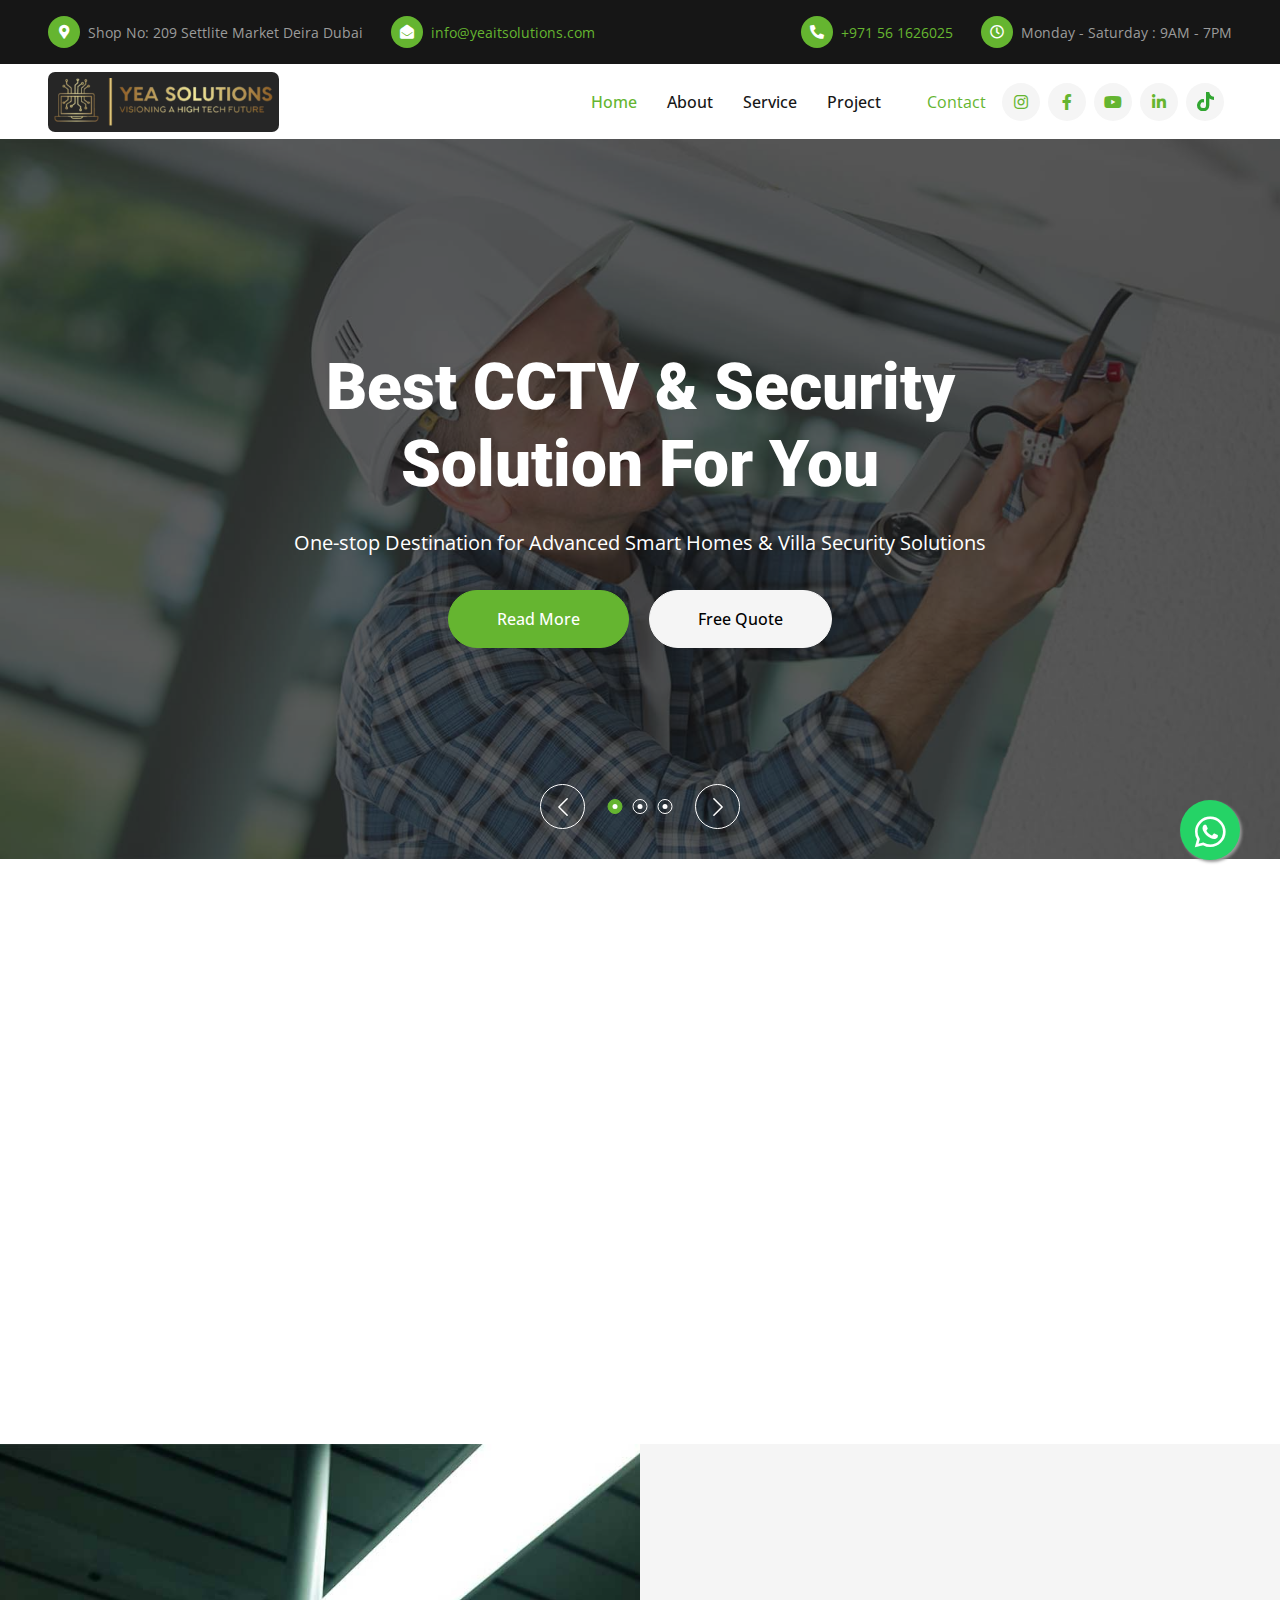
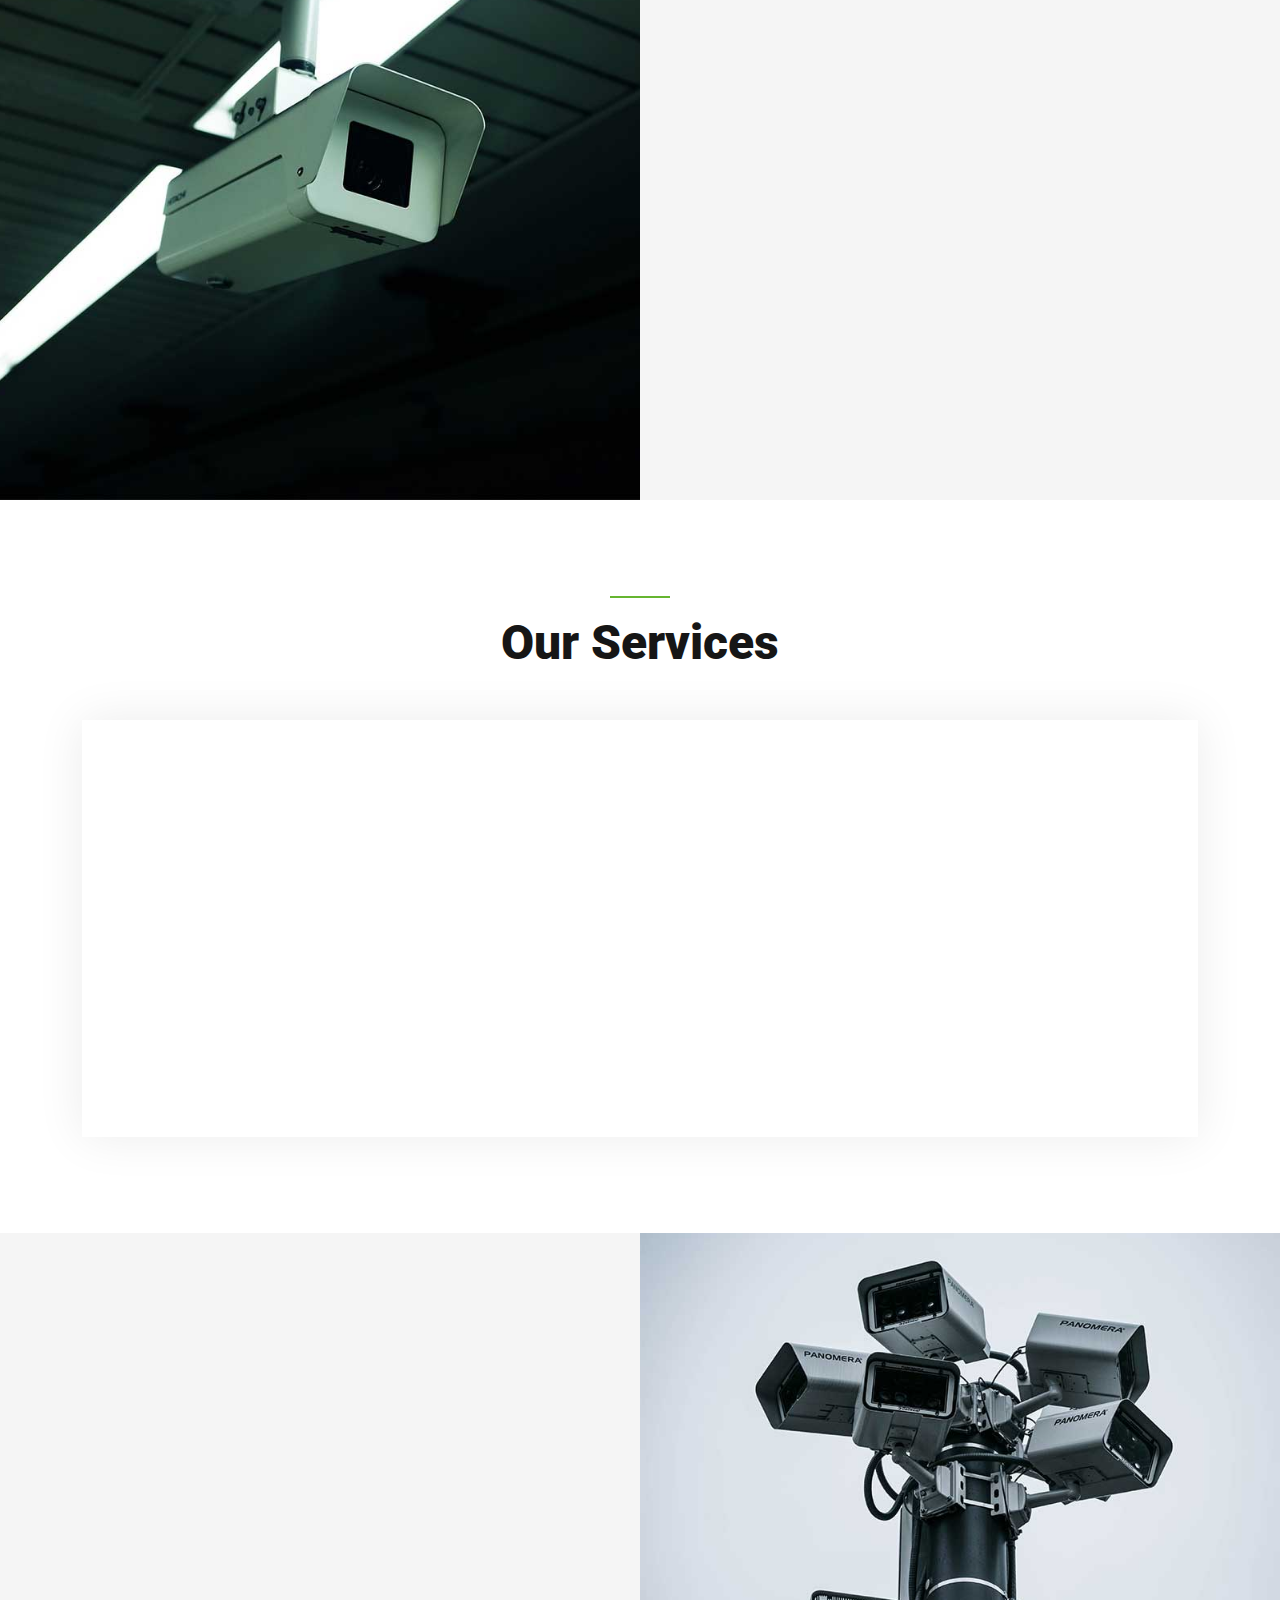
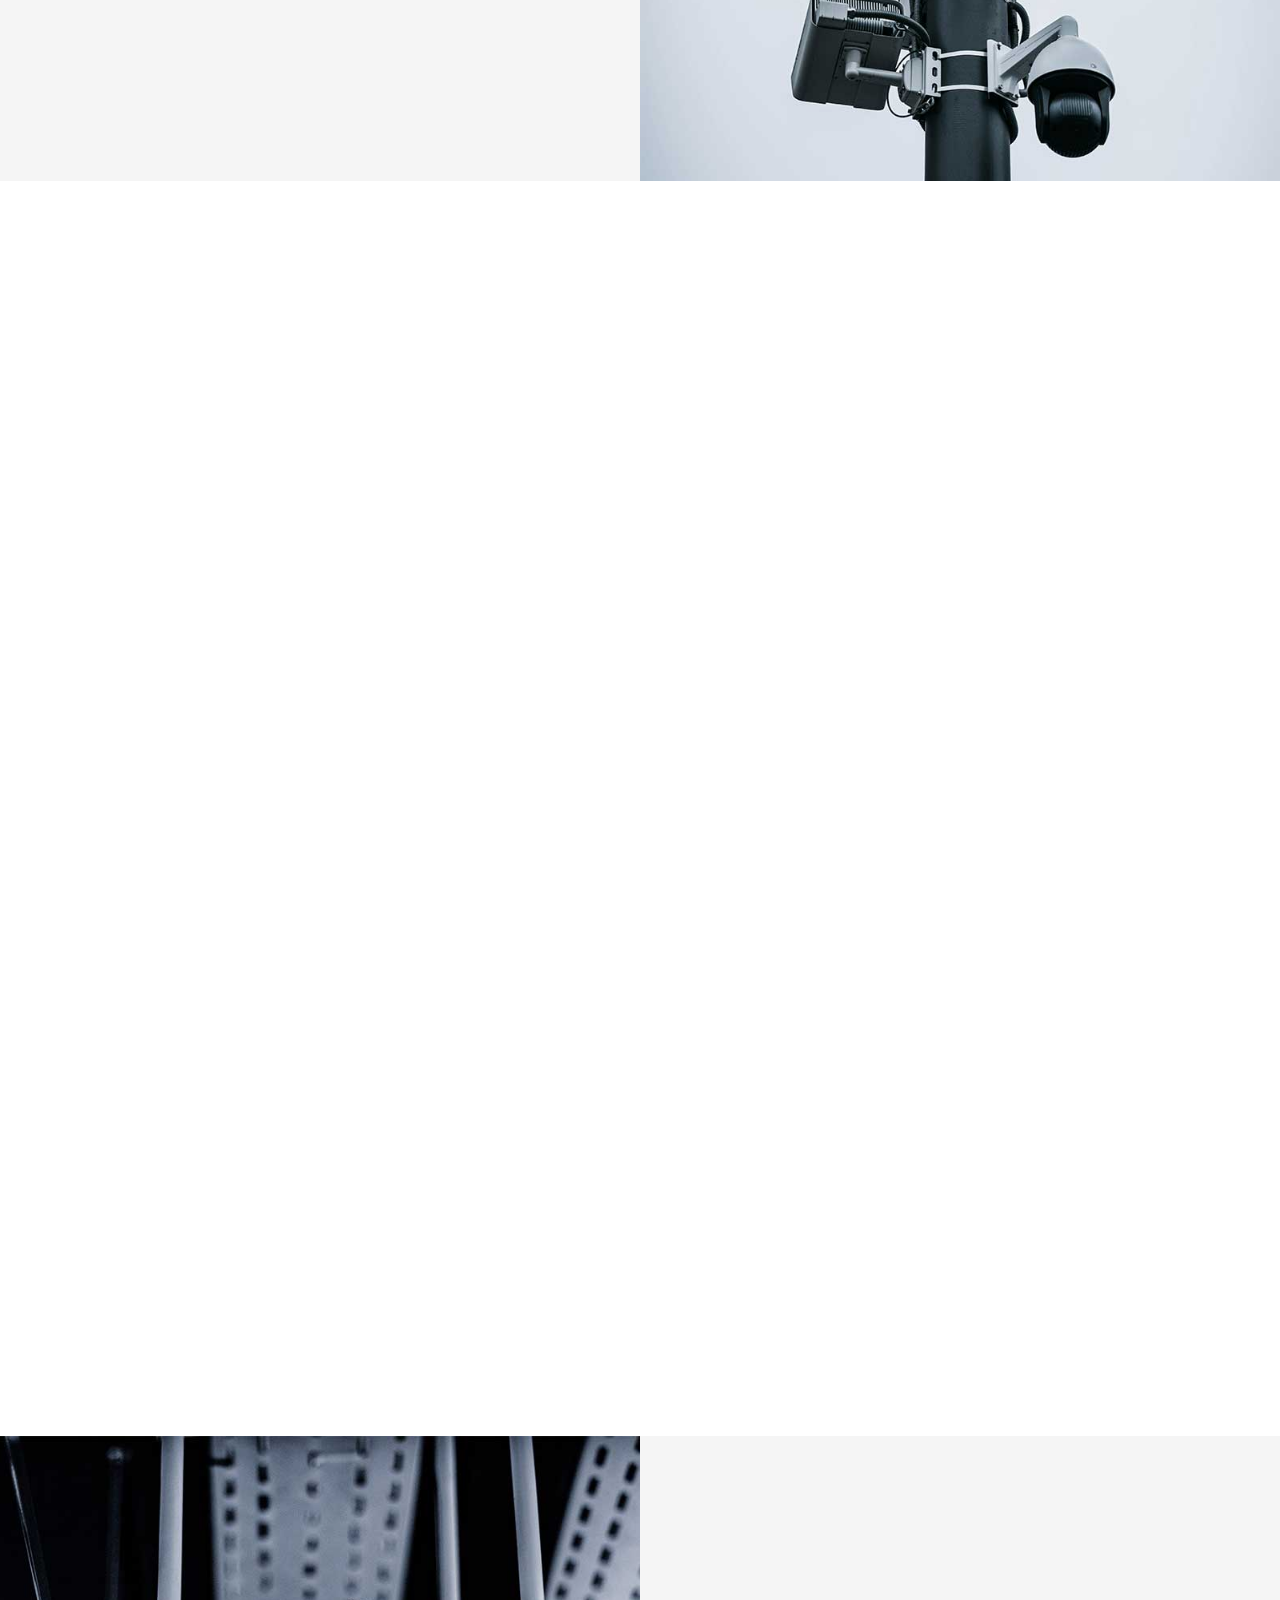
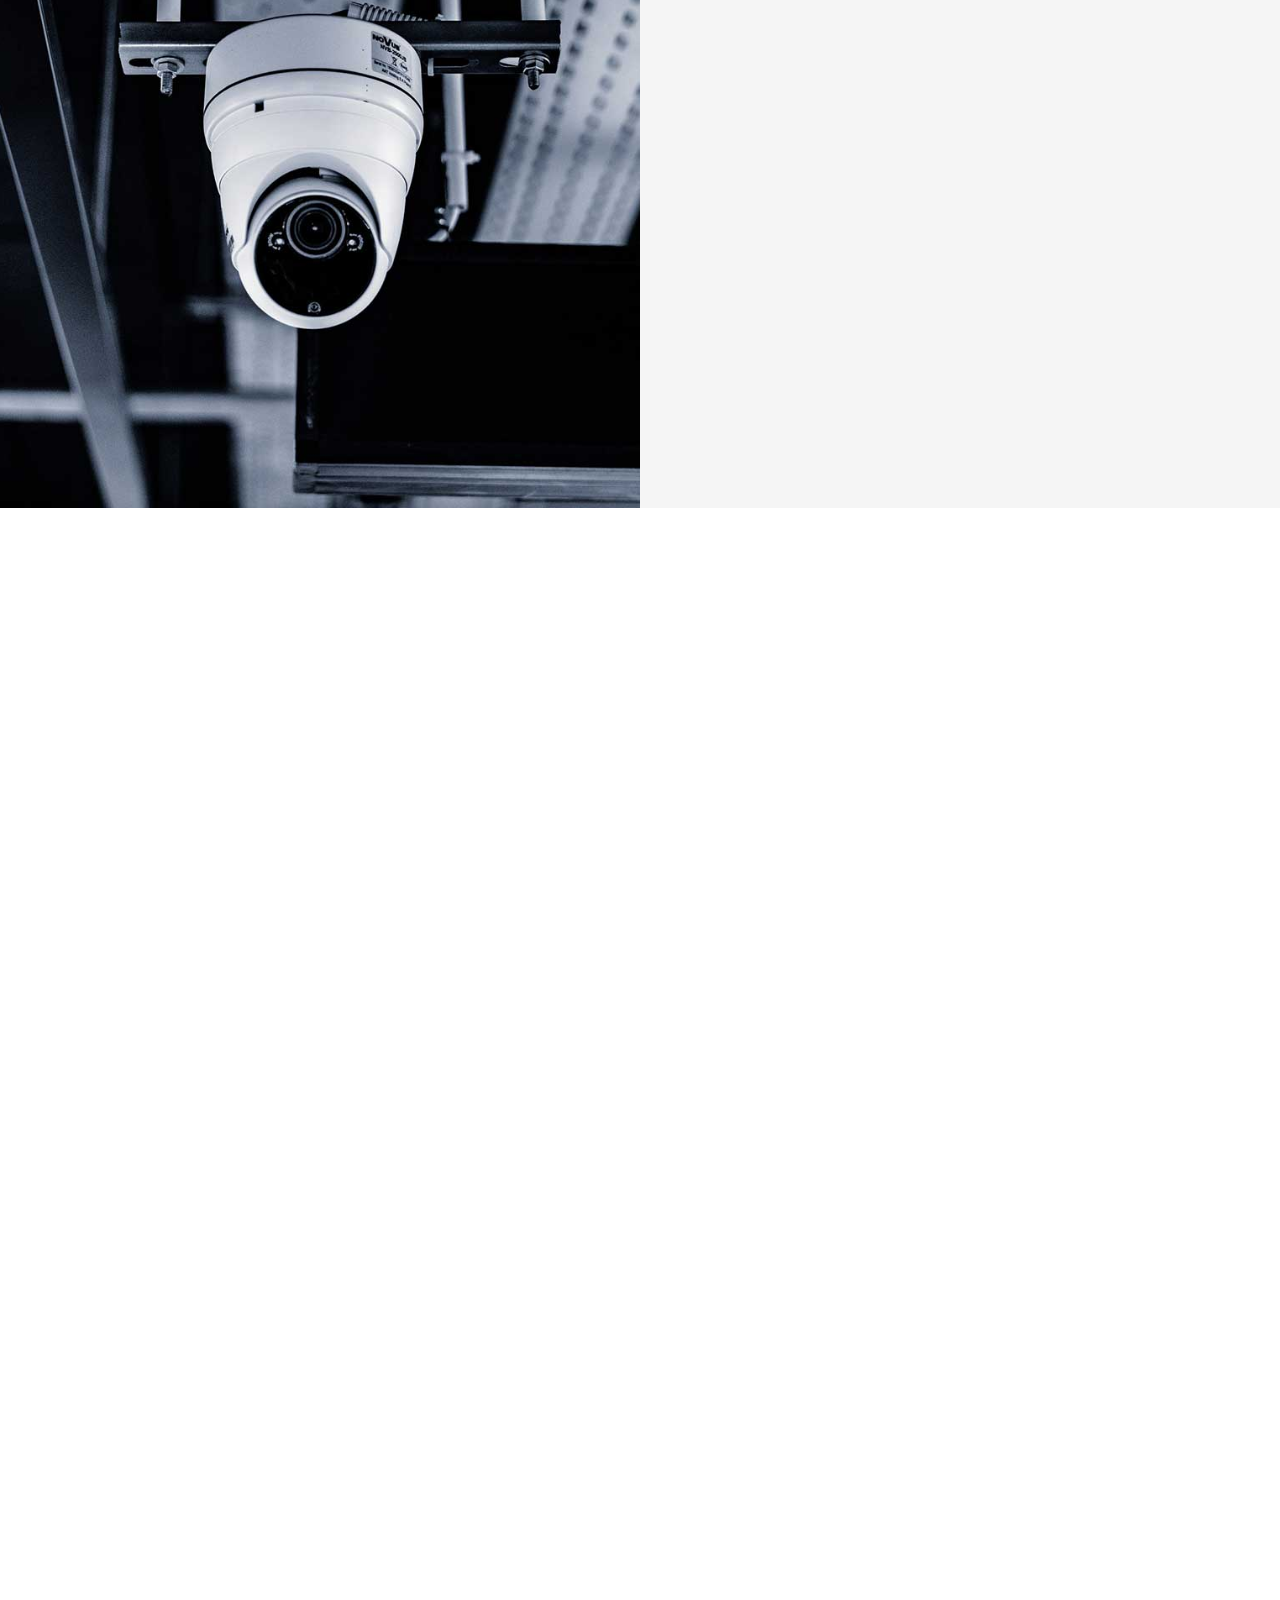
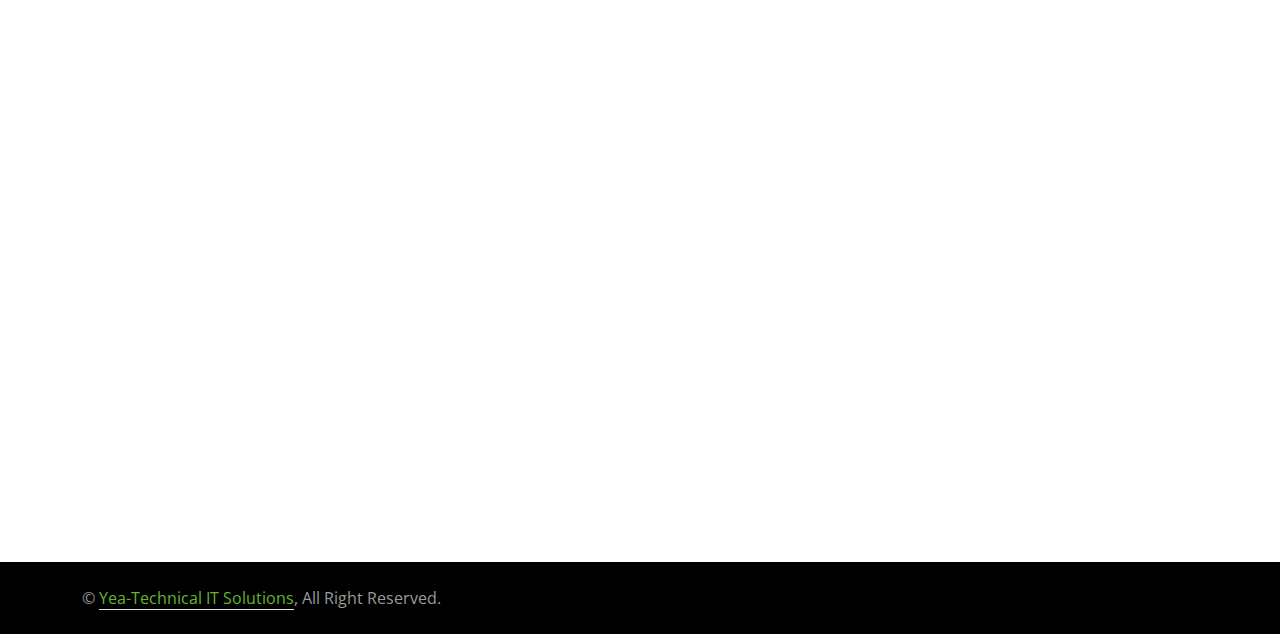
<file: index.html>
<!DOCTYPE html>
<html lang="en">

<head>
    <meta charset="utf-8">
    <title>YEA - Technical IT Solutions</title>
    <meta content="width=device-width, initial-scale=1.0" name="viewport">
    <meta content="" name="keywords">
    <meta content="" name="description">

    <!-- Favicon -->
    <link href="img/favicon.ico" rel="icon">

    <!-- Google Web Fonts -->
    <link rel="preconnect" href="https://fonts.googleapis.com">
    <link rel="preconnect" href="https://fonts.gstatic.com" crossorigin>
    <link href="https://fonts.googleapis.com/css2?family=Open+Sans:wght@400;500&family=Roboto:wght@500;700;900&display=swap" rel="stylesheet"> 

    <!-- Icon Font Stylesheet -->
    <link href="https://cdnjs.cloudflare.com/ajax/libs/font-awesome/5.10.0/css/all.min.css" rel="stylesheet">
    <link href="https://cdn.jsdelivr.net/npm/bootstrap-icons@1.4.1/font/bootstrap-icons.css" rel="stylesheet">

    <!-- Libraries Stylesheet -->
    <link href="lib/animate/animate.min.css" rel="stylesheet">
    <link href="lib/owlcarousel/assets/owl.carousel.min.css" rel="stylesheet">
    <link href="lib/lightbox/css/lightbox.min.css" rel="stylesheet">

    <!-- Customized Bootstrap Stylesheet -->
    <link href="css/bootstrap.min.css" rel="stylesheet">

    <!-- Template Stylesheet -->
    <link href="css/style.css" rel="stylesheet">
</head>

<body>
    <!-- Spinner Start -->
    <div id="spinner" class="show bg-white position-fixed translate-middle w-100 vh-100 top-50 start-50 d-flex align-items-center justify-content-center">
        <div class="spinner-border text-primary" style="width: 3rem; height: 3rem;" role="status">
            <span class="sr-only">Loading...</span>
        </div>
    </div>
    <!-- Spinner End -->


    <!-- Topbar Start -->
    <div class="container-fluid bg-dark px-5">
        <div class="row gx-4 d-none d-lg-flex">
            <div class="col-lg-6 text-start">
                <div class="h-100 d-inline-flex align-items-center py-3 me-4">
                    <div class="btn-sm-square rounded-circle bg-primary me-2">
                        <small class="fa fa-map-marker-alt text-white"></small>
                    </div>
                    <small>Shop No: 209 Settlite Market Deira Dubai</small>
                </div>
                <div class="h-100 d-inline-flex align-items-center py-3">
                    <div class="btn-sm-square rounded-circle bg-primary me-2">
                        <small class="fa fa-envelope-open text-white"></small>
                    </div>
                    <small>
                        <a href="mailto:info@yeaitsolutions.com" target="_blank">
                            info@yeaitsolutions.com
                        </a>    
                    
                    </small>
                </div>
            </div>
            <div class="col-lg-6 text-end">
                <div class="h-100 d-inline-flex align-items-center py-3 me-4">
                    <div class="btn-sm-square rounded-circle bg-primary me-2">
                        <small class="fa fa-phone-alt text-white"></small>
                    </div>
                    <small>
                        <a href="tel:0561626025">
                            +971 56 1626025
                        </a>
                    </small>
                </div>
                <div class="h-100 d-inline-flex align-items-center py-3">
                    <div class="btn-sm-square rounded-circle bg-primary me-2">
                        <small class="far fa-clock text-white"></small>
                    </div>
                    <small>Monday - Saturday : 9AM - 7PM</small>
                </div>
            </div>
        </div>
    </div>
    <!-- Topbar End -->


    <!-- Navbar Start -->
    <nav class="navbar navbar-expand-lg bg-white navbar-light sticky-top p-0 px-4 px-lg-5">
        <a href="index.html" class="navbar-brand d-flex align-items-center">
            <img src="img/logo.png" alt="YEA-Technical Logo" class="img-fluid" style="height: 60px;">
        </a>
        <button type="button" class="navbar-toggler" data-bs-toggle="collapse" data-bs-target="#navbarCollapse">
            <span class="navbar-toggler-icon"></span>
        </button>
        <div class="collapse navbar-collapse" id="navbarCollapse">
            <div class="navbar-nav ms-auto py-4 py-lg-0">
                <a href="index.html" class="nav-item nav-link active">Home</a>
                <a href="about.html" class="nav-item nav-link">About</a>
                <a href="service.html" class="nav-item nav-link">Service</a>
                <a href="project.html" class="nav-item nav-link">Project</a>
                </div>
                <a href="contact.html" class="nav-item nav-link">Contact</a>
            </div>
            <div class="h-100 d-lg-inline-flex align-items-center d-none">
                <a class="btn btn-square rounded-circle bg-light text-primary me-2" href="https://www.instagram.com/yea_it_technical_solutions?igsh=anE3MW5reTE2bGV1" target="_blank">
                    <i class="fab fa-instagram"></i></a>
                <a class="btn btn-square rounded-circle bg-light text-primary me-2" href="https://www.facebook.com/share/18uNz14QkR/" target="_blank">
                    <i class="fab fa-facebook-f"></i></a>
                <a class="btn btn-square rounded-circle bg-light text-primary me-2" href="https://youtube.com/@yea-it-technicalsolutions?si=Uj0GPhctYFlnW2Gb" target="_blank">
                    <i class="fab fa-youtube"></i></a>
                <a class="btn btn-square rounded-circle bg-light text-primary me-2" href="https://www.linkedin.com/company/yea-technical-solutions/" target="_blank">
                    <i class="fab fa-linkedin-in"></i></a>
                <a class="btn btn-square rounded-circle bg-light text-primary me-2 _tiktok" href="https://www.tiktok.com/@yeaittechnicalsolutions" target="_blank">
                    <svg xmlns="http://www.w3.org/2000/svg" viewBox="0 0 448 512" >
                        <path d="M448 209.9a210.1 210.1 0 0 1 -122.8-39.3V349.4A162.6 162.6 0 1 1 185 188.3V278.2a74.6 74.6 0 1 0 52.2 71.2V0l88 0a121.2 121.2 0 0 0 1.9 22.2h0A122.2 122.2 0 0 0 381 102.4a121.4 121.4 0 0 0 67 20.1z"/>
                    </svg>
                </a>
            </div>
        </div>
    </nav>
    <!-- Navbar End -->


    <!-- Carousel Start -->
    <div class="container-fluid p-0 pb-5">
        <div class="owl-carousel header-carousel position-relative">
            <div class="owl-carousel-item position-relative">
                <img class="img-fluid" src="img/carousel-1.jpg" alt="">
                <div class="carousel-inner">
                    <div class="container">
                        <div class="row justify-content-center">
                            <div class="col-12 col-lg-8 text-center">
                                <h1 class="display-3 text-white animated slideInDown mb-4">Best CCTV & Security Solution For You</h1>
                                <p class="fs-5 text-white mb-4 pb-2">One-stop Destination for Advanced Smart Homes & Villa Security Solutions</p>
                                <a href="" class="btn btn-primary rounded-pill py-md-3 px-md-5 me-3 animated slideInLeft">Read More</a>
                                <a href="" class="btn btn-light rounded-pill py-md-3 px-md-5 animated slideInRight">Free Quote</a>
                            </div>
                        </div>
                    </div>
                </div>
            </div>
            <div class="owl-carousel-item position-relative">
                <img class="img-fluid" src="img/carousel-2.jpg" alt="">
                <div class="carousel-inner">
                    <div class="container">
                        <div class="row justify-content-center">
                            <div class="col-12 col-lg-8 text-center">
                                <h1 class="display-3 text-white animated slideInDown mb-4">Smart Security Solution For All Business</h1>
                                <p class="fs-5 text-white mb-4 pb-2">WE OFFER CUSTOMISED SECURITY SOLUTIONS AS PER YOUR NEED!</p>
                                <a href="" class="btn btn-primary rounded-pill py-md-3 px-md-5 me-3 animated slideInLeft">Read More</a>
                                <a href="" class="btn btn-light rounded-pill py-md-3 px-md-5 animated slideInRight">Free Quote</a>
                            </div>
                        </div>
                    </div>
                </div>
            </div>
            <div class="owl-carousel-item position-relative">
                <img class="img-fluid" src="img/carousel-3.jpg" alt="">
                <div class="carousel-inner">
                    <div class="container">
                        <div class="row justify-content-center">
                            <div class="col-12 col-lg-8 text-center">
                                <h1 class="display-3 text-white animated slideInDown mb-4">Innovative Solution For Security System</h1>
                                <p class="fs-5 fw-medium text-white mb-4 pb-2">Increase the security of your property with our Automatic Gate Barriers with RFID and Remote Control.</p>
                                <a href="" class="btn btn-primary rounded-pill py-md-3 px-md-5 me-3 animated slideInLeft">Read More</a>
                                <a href="" class="btn btn-light rounded-pill py-md-3 px-md-5 animated slideInRight">Free Quote</a>
                            </div>
                        </div>
                    </div>
                </div>
            </div>
        </div>
    </div>
    <!-- Carousel End -->


    <!-- Facts Start -->
    <div class="container-xxl py-5">
        <div class="container">
            <div class="row g-4">
                <div class="col-md-6 col-lg-4 wow fadeIn" data-wow-delay="0.1s">
                    <div class="h-100 bg-dark p-4 p-xl-5">
                        <div class="d-flex align-items-center justify-content-between mb-4">
                            <div class="btn-square rounded-circle" style="width: 64px; height: 64px; background: #000000;">
                                <img class="img-fluid" src="img/icon/icon-3.png" alt="Icon">
                            </div>
                            <h1 class="display-1 mb-0" style="color: #fff;">01</h1>
                        </div>
                        <h5 class="text-white">Home Security</h5>
                        <hr class="w-25">
                        <span>Do you want a comprehensive security solution? Our state-of-the-art Surveillance System (CCTV) has got you covered! With round-the-clock</span>
                    </div>
                </div>
                <div class="col-md-6 col-lg-4 wow fadeIn" data-wow-delay="0.3s">
                    <div class="h-100 bg-dark p-4 p-xl-5">
                        <div class="d-flex align-items-center justify-content-between mb-4">
                            <div class="btn-square rounded-circle" style="width: 64px; height: 64px; background: #000000;">
                                <img class="img-fluid" src="img/icon/icon-4.png" alt="Icon">
                            </div>
                            <h1 class="display-1 mb-0" style="color: #fff;">02</h1>
                        </div>
                        <h5 class="text-white">Access Control</h5>
                        <hr class="w-25">
                        <span>Enhance security and efficiency of your Home & Villas with AME’s Access Door Management Systems that utilize RFID technology</span>
                    </div>
                </div>
                <div class="col-md-6 col-lg-4 wow fadeIn" data-wow-delay="0.5s">
                    <div class="h-100 bg-dark p-4 p-xl-5">
                        <div class="d-flex align-items-center justify-content-between mb-4">
                            <div class="btn-square rounded-circle" style="width: 64px; height: 64px; background: #000000;">
                                <img class="img-fluid" src="img/icon/icon-2.png" alt="Icon">
                            </div>
                            <h1 class="display-1 mb-0" style="color: #fff;">03</h1>
                        </div>
                        <h5 class="text-white">24/7 Support</h5>
                        <hr class="w-25">
                        <span>Our Experienced and Certified Technicians Team </span>
                    </div>
                </div>
            </div>
        </div>
    </div>
    <!-- Facts Start -->


    <!-- About Start -->
    <div class="container-fluid bg-light overflow-hidden my-5 px-lg-0">
        <div class="container about px-lg-0">
            <div class="row g-0 mx-lg-0">
                <div class="col-lg-6 ps-lg-0" style="min-height: 400px;">
                    <div class="position-relative h-100">
                        <img class="position-absolute img-fluid w-100 h-100" src="img/about.jpg" style="object-fit: cover;" alt="">
                    </div>
                </div>
                <div class="col-lg-6 about-text py-5 wow fadeIn" data-wow-delay="0.5s">
                    <div class="p-lg-5 pe-lg-0">
                        <div class="bg-primary mb-3" style="width: 60px; height: 2px;"></div>
                        <h1 class="display-5 mb-4">About Us</h1>
                        <p class="mb-4 pb-2">Elevate your security and IT experience with Yeah Technical IT Solutions. As industry experts, we specialize in comprehensive solutions, from cutting-edge CCTV camera installations to advanced access control systems. Our expertise extends to IT solutions, ensuring robust network security, seamless telecom integration, and efficient PA system setups. Yeah Technical IT Solutions where innovation meets reliability.</p>
                        <div class="row g-4 mb-4 pb-3">
                            <div class="col-sm-6 wow fadeIn" data-wow-delay="0.1s">
                                <div class="d-flex align-items-center">
                                    <div class="btn-square bg-white rounded-circle" style="width: 64px; height: 64px;">
                                        <img class="img-fluid" src="img/icon/icon-1.png" alt="Icon">
                                    </div>
                                    <div class="ms-4">
                                        <h2 class="mb-1" data-toggle="counter-up">1234</h2>
                                        <p class="fw-medium text-primary mb-0">Happy Clients</p>
                                    </div>
                                </div>
                            </div>
                            <div class="col-sm-6 wow fadeIn" data-wow-delay="0.3s">
                                <div class="d-flex align-items-center">
                                    <div class="btn-square bg-white rounded-circle" style="width: 64px; height: 64px;">
                                        <img class="img-fluid" src="img/icon/icon-5.png" alt="Icon">
                                    </div>
                                    <div class="ms-4">
                                        <h2 class="mb-1" data-toggle="counter-up">1234</h2>
                                        <p class="fw-medium text-primary mb-0">Projects Done</p>
                                    </div>
                                </div>
                            </div>
                        </div>
                        <a href="" class="btn btn-primary rounded-pill py-3 px-5">Explore More</a>
                    </div>
                </div>
            </div>
        </div>
    </div>
    <!-- About End -->


    <!-- Service Start -->
    <div class="container-xxl py-5">
        <div class="container">
            <div class="text-center">
                <div class="bg-primary mb-3 mx-auto" style="width: 60px; height: 2px;"></div>
                <h1 class="display-5 mb-5">Our Services</h1>
            </div>
            <div class="row g-0 service-row">
                <div class="col-md-6 col-lg-3 wow fadeIn" data-wow-delay="0.1s">
                    <div class="service-item border h-100 p-5">
                        <div class="btn-square bg-light rounded-circle mb-4" style="width: 64px; height: 64px;">
                            <img class="img-fluid" src="img/icon/icon-6.png" alt="Icon">
                        </div>
                        <h4 class="mb-3">Commercial CCTV System</h4>
                        <p class="mb-4">Our Best security camera systems for business</p>
                        <a class="btn" href=""><i class="fa fa-arrow-right text-white me-3"></i>Read More</a>
                    </div>
                </div>
                <div class="col-md-6 col-lg-3 wow fadeIn" data-wow-delay="0.3s">
                    <div class="service-item border h-100 p-5">
                        <div class="btn-square bg-light rounded-circle mb-4" style="width: 64px; height: 64px;">
                            <img class="img-fluid" src="img/icon/icon-8.png" alt="Icon">
                        </div>
                        <h4 class="mb-3">Finger Print Access</h4>
                        <p class="mb-4">Our best Service In The Fingerprint Terminals integrate multiple verification methods</p>
                        <a class="btn" href=""><i class="fa fa-arrow-right text-white me-3"></i>Read More</a>
                    </div>
                </div>
                <div class="col-md-6 col-lg-3 wow fadeIn" data-wow-delay="0.5s">
                    <div class="service-item border h-100 p-5">
                        <div class="btn-square bg-light rounded-circle mb-4" style="width: 64px; height: 64px;">
                            <img class="img-fluid" src="img/icon/icon-9.png" alt="Icon">
                        </div>
                        <h4 class="mb-3">Fire Detection And Safety</h4>
                        <p class="mb-4">We provide some of the best fire detection and alarm systems</p>
                        <a class="btn" href=""><i class="fa fa-arrow-right text-white me-3"></i>Read More</a>
                    </div>
                </div>
                <div class="col-md-6 col-lg-3 wow fadeIn" data-wow-delay="0.7s">
                    <div class="service-item border h-100 p-5">
                        <div class="btn-square bg-light rounded-circle mb-4" style="width: 64px; height: 64px;">
                            <img class="img-fluid" src="img/icon/icon-3.png" alt="Icon">
                        </div>
                        <h4 class="mb-3">Smart Home Security</h4>
                        <p class="mb-4">Protect and secure your home with our collection of Somfy home security systems.</p>
                        <a class="btn" href=""><i class="fa fa-arrow-right text-white me-3"></i>Read More</a>
                    </div>
                </div>
            </div>
        </div>
    </div>
    <!-- Service End -->


    <!-- Feature Start -->
    <div class="container-fluid bg-light overflow-hidden my-5 px-lg-0">
        <div class="container feature px-lg-0">
            <div class="row g-0 mx-lg-0">
                <div class="col-lg-6 feature-text py-5 wow fadeIn" data-wow-delay="0.5s">
                    <div class="p-lg-5 ps-lg-0">
                        <div class="bg-primary mb-3" style="width: 60px; height: 2px;"></div>
                        <h1 class="display-5 mb-5">Why Choose Us</h1>
                        <p class="mb-4 pb-2">Customer Satisfaction is our ultimate goal. We are committed to delivering exceptional services that exceed our clients’ expectations</p>
                        <div class="row g-4">
                            <div class="col-6">
                                <div class="d-flex align-items-center">
                                    <div class="btn-square bg-white rounded-circle" style="width: 64px; height: 64px;">
                                        <img class="img-fluid" src="img/icon/icon-7.png" alt="Icon">
                                    </div>
                                    <div class="ms-4">
                                        <p class="text-primary mb-2">Trusted</p>
                                        <h5 class="mb-0">Security</h5>
                                    </div>
                                </div>
                            </div>
                            <div class="col-6">
                                <div class="d-flex align-items-center">
                                    <div class="btn-square bg-white rounded-circle" style="width: 64px; height: 64px;">
                                        <img class="img-fluid" src="img/icon/icon-10.png" alt="Icon">
                                    </div>
                                    <div class="ms-4">
                                        <p class="text-primary mb-2">Quality</p>
                                        <h5 class="mb-0">Services</h5>
                                    </div>
                                </div>
                            </div>
                            <div class="col-6">
                                <div class="d-flex align-items-center">
                                    <div class="btn-square bg-white rounded-circle" style="width: 64px; height: 64px;">
                                        <img class="img-fluid" src="img/icon/icon-3.png" alt="Icon">
                                    </div>
                                    <div class="ms-4">
                                        <p class="text-primary mb-2">Smart</p>
                                        <h5 class="mb-0">Systems</h5>
                                    </div>
                                </div>
                            </div>
                            <div class="col-6">
                                <div class="d-flex align-items-center">
                                    <div class="btn-square bg-white rounded-circle" style="width: 64px; height: 64px;">
                                        <img class="img-fluid" src="img/icon/icon-2.png" alt="Icon">
                                    </div>
                                    <div class="ms-4">
                                        <p class="text-primary mb-2">24/7 Hours</p>
                                        <h5 class="mb-0">Support</h5>
                                    </div>
                                </div>
                            </div>
                        </div>
                    </div>
                </div>
                <div class="col-lg-6 pe-lg-0" style="min-height: 400px;">
                    <div class="position-relative h-100">
                        <img class="position-absolute img-fluid w-100 h-100" src="img/feature.jpg" style="object-fit: cover;" alt="">
                    </div>
                </div>
            </div>
        </div>
    </div>
    <!-- Feature End -->


    <!-- Projects Start -->
    <div class="container-xxl py-5">
        <div class="container">
            <div class="text-center wow fadeInUp" data-wow-delay="0.1s">
                <div class="bg-primary mb-3 mx-auto" style="width: 60px; height: 2px;"></div>
                <h1 class="display-5 mb-5">Our Projects</h1>
            </div>
            <div class="row mt-n2 wow fadeInUp" data-wow-delay="0.3s">
                <div class="col-12 text-center">
                    <ul class="list-inline mb-5" id="portfolio-flters">
                        <li class="mx-2 active" data-filter="*">All</li>
                        <li class="mx-2" data-filter=".first">Complete Projects</li>
                        <li class="mx-2" data-filter=".second">Ongoing Projects</li>
                    </ul>
                </div>
            </div>
            <div class="row g-4 portfolio-container">
                <div class="col-lg-4 col-md-6 portfolio-item first wow fadeInUp" data-wow-delay="0.1s">
                    <div class="portfolio-inner">
                        <img class="img-fluid w-100" src="img/portfolio-1.jpg" alt="">
                        <div class="text-center p-4">
                            <p class="text-primary mb-2">Business Security</p>
                            <h5 class="lh-base mb-0">Smart CCTV Security Systems That Fits Your Business</h5>
                        </div>
                        <div class="portfolio-text text-center bg-white p-4">
                            <p class="text-primary mb-2">Business Security</p>
                            <h5 class="lh-base mb-3">Smart CCTV Security Systems That Fits Your Business</h5>
                            <div class="d-flex justify-content-center">
                                <a class="btn btn-square btn-primary rounded-circle mx-1" href="img/portfolio-1.jpg" data-lightbox="portfolio"><i class="fa fa-eye"></i></a>
                                <a class="btn btn-square btn-primary rounded-circle mx-1" href=""><i class="fa fa-link"></i></a>
                            </div>
                        </div>
                    </div>
                </div>
                <div class="col-lg-4 col-md-6 portfolio-item second wow fadeInUp" data-wow-delay="0.3s">
                    <div class="portfolio-inner">
                        <img class="img-fluid w-100" src="img/portfolio-2.jpg" alt="">
                        <div class="text-center p-4">
                            <p class="text-primary mb-2">Fire Detection</p>
                            <h5 class="lh-base mb-0">Smart CCTV Security Systems That Fits Your Business</h5>
                        </div>
                        <div class="portfolio-text text-center bg-white p-4">
                            <p class="text-primary mb-2">Fire Detection</p>
                            <h5 class="lh-base mb-3">Smart CCTV Security Systems That Fits Your Business</h5>
                            <div class="d-flex justify-content-center">
                                <a class="btn btn-square btn-primary rounded-circle mx-1" href="img/portfolio-2.jpg" data-lightbox="portfolio"><i class="fa fa-eye"></i></a>
                                <a class="btn btn-square btn-primary rounded-circle mx-1" href=""><i class="fa fa-link"></i></a>
                            </div>
                        </div>
                    </div>
                </div>
                <div class="col-lg-4 col-md-6 portfolio-item first wow fadeInUp" data-wow-delay="0.5s">
                    <div class="portfolio-inner">
                        <img class="img-fluid w-100" src="img/portfolio-3.jpg" alt="">
                        <div class="text-center p-4">
                            <p class="text-primary mb-2">Access Control</p>
                            <h5 class="lh-base mb-0">Smart CCTV Security Systems That Fits Your Business</h5>
                        </div>
                        <div class="portfolio-text text-center bg-white p-4">
                            <p class="text-primary mb-2">Access Control</p>
                            <h5 class="lh-base mb-3">Smart CCTV Security Systems That Fits Your Business</h5>
                            <div class="d-flex justify-content-center">
                                <a class="btn btn-square btn-primary rounded-circle mx-1" href="img/portfolio-3.jpg" data-lightbox="portfolio"><i class="fa fa-eye"></i></a>
                                <a class="btn btn-square btn-primary rounded-circle mx-1" href=""><i class="fa fa-link"></i></a>
                            </div>
                        </div>
                    </div>
                </div>
                <div class="col-lg-4 col-md-6 portfolio-item second wow fadeInUp" data-wow-delay="0.1s">
                    <div class="portfolio-inner">
                        <img class="img-fluid w-100" src="img/portfolio-4.jpg" alt="">
                        <div class="text-center p-4">
                            <p class="text-primary mb-2">Alarm Systems</p>
                            <h5 class="lh-base mb-0">Smart CCTV Security Systems That Fits Your Business</h5>
                        </div>
                        <div class="portfolio-text text-center bg-white p-4">
                            <p class="text-primary mb-2">Alarm Systems</p>
                            <h5 class="lh-base mb-3">Smart CCTV Security Systems That Fits Your Business</h5>
                            <div class="d-flex justify-content-center">
                                <a class="btn btn-square btn-primary rounded-circle mx-1" href="img/portfolio-4.jpg" data-lightbox="portfolio"><i class="fa fa-eye"></i></a>
                                <a class="btn btn-square btn-primary rounded-circle mx-1" href=""><i class="fa fa-link"></i></a>
                            </div>
                        </div>
                    </div>
                </div>
                <div class="col-lg-4 col-md-6 portfolio-item first wow fadeInUp" data-wow-delay="0.3s">
                    <div class="portfolio-inner">
                        <img class="img-fluid w-100" src="img/portfolio-5.jpg" alt="">
                        <div class="text-center p-4">
                            <p class="text-primary mb-2">CCTV & Video</p>
                            <h5 class="lh-base mb-0">Smart CCTV Security Systems That Fits Your Business</h5>
                        </div>
                        <div class="portfolio-text text-center bg-white p-4">
                            <p class="text-primary mb-2">CCTV & Video</p>
                            <h5 class="lh-base mb-3">Smart CCTV Security Systems That Fits Your Business</h5>
                            <div class="d-flex justify-content-center">
                                <a class="btn btn-square btn-primary rounded-circle mx-1" href="img/portfolio-5.jpg" data-lightbox="portfolio"><i class="fa fa-eye"></i></a>
                                <a class="btn btn-square btn-primary rounded-circle mx-1" href=""><i class="fa fa-link"></i></a>
                            </div>
                        </div>
                    </div>
                </div>
                <div class="col-lg-4 col-md-6 portfolio-item second wow fadeInUp" data-wow-delay="0.5s">
                    <div class="portfolio-inner">
                        <img class="img-fluid w-100" src="img/portfolio-6.jpg" alt="">
                        <div class="text-center p-4">
                            <p class="text-primary mb-2">Smart Home</p>
                            <h5 class="lh-base mb-0">Smart CCTV Security Systems That Fits Your Business</h5>
                        </div>
                        <div class="portfolio-text text-center bg-white p-4">
                            <p class="text-primary mb-2">Smart Home</p>
                            <h5 class="lh-base mb-3">Smart CCTV Security Systems That Fits Your Business</h5>
                            <div class="d-flex justify-content-center">
                                <a class="btn btn-square btn-primary rounded-circle mx-1" href="img/portfolio-6.jpg" data-lightbox="portfolio"><i class="fa fa-eye"></i></a>
                                <a class="btn btn-square btn-primary rounded-circle mx-1" href=""><i class="fa fa-link"></i></a>
                            </div>
                        </div>
                    </div>
                </div>
            </div>
        </div>
    </div>
    <!-- Projects End -->


    <!-- Quote Start -->
    <div class="container-fluid bg-light overflow-hidden my-5 px-lg-0">
        <div class="container quote px-lg-0">
            <div class="row g-0 mx-lg-0">
                <div class="col-lg-6 ps-lg-0" style="min-height: 400px;">
                    <div class="position-relative h-100">
                        <img class="position-absolute img-fluid w-100 h-100" src="img/quote.jpg" style="object-fit: cover;" alt="">
                    </div>
                </div>
                <div class="col-lg-6 quote-text py-5 wow fadeIn" data-wow-delay="0.5s">
                    <div class="p-lg-5 pe-lg-0">
                        <div class="bg-primary mb-3" style="width: 60px; height: 2px;"></div>
                        <h1 class="display-5 mb-5">Free Quote</h1>
                        <p class="mb-4 pb-2">Contact us to get a free estimate of your project proposal, quote or estimation request</p>
                        <form>
                            <div class="row g-3">
                                <div class="col-12 col-sm-6">
                                    <input type="text" class="form-control border-0" placeholder="Your Name" style="height: 55px;">
                                </div>
                                <div class="col-12 col-sm-6">
                                    <input type="email" class="form-control border-0" placeholder="Your Email" style="height: 55px;">
                                </div>
                                <div class="col-12 col-sm-6">
                                    <input type="text" class="form-control border-0" placeholder="Your Mobile" style="height: 55px;">
                                </div>
                                <div class="col-12 col-sm-6">
                                    <select class="form-select border-0" style="height: 55px;">
                                        <option selected>Select A Service</option>
                                        <option value="1">Service 1</option>
                                        <option value="2">Service 2</option>
                                        <option value="3">Service 3</option>
                                    </select>
                                </div>
                                <div class="col-12">
                                    <textarea class="form-control border-0" placeholder="Special Note"></textarea>
                                </div>
                                <div class="col-12">
                                    <button class="btn btn-primary w-100 py-3" type="submit">Get A Free Quote</button>
                                </div>
                            </div>
                        </form>
                    </div>
                </div>
            </div>
        </div>
    </div>
    <!-- Quote End -->


    <!-- Team Start -->
    <div class="container-xxl py-5">
        <div class="container">
            <div class="text-center wow fadeInUp" data-wow-delay="0.1s">
                <div class="bg-primary mb-3 mx-auto" style="width: 60px; height: 2px;"></div>
                <h1 class="display-5 mb-5">Team Members</h1>
            </div>
            <div class="row g-4">
                <div class="col-lg-3 col-md-6 wow fadeInUp" data-wow-delay="0.1s">
                    <div class="team-item">
                        <div class="overflow-hidden position-relative">
                            <img class="img-fluid" src="img/team-1.jpg" alt="">
                            <div class="team-social">
                                <a class="btn btn-square btn-dark rounded-circle m-1" href=""><i class="fab fa-facebook-f"></i></a>
                                <a class="btn btn-square btn-dark rounded-circle m-1" href=""><i class="fab fa-twitter"></i></a>
                                <a class="btn btn-square btn-dark rounded-circle m-1" href=""><i class="fab fa-instagram"></i></a>
                            </div>
                        </div>
                        <div class="text-center p-4">
                            <h5 class="mb-0">Ali Raza </h5>
                            <span class="text-primary">Managing Director</span>
                        </div>
                    </div>
                </div>
                <div class="col-lg-3 col-md-6 wow fadeInUp" data-wow-delay="0.3s">
                    <div class="team-item">
                        <div class="overflow-hidden position-relative">
                            <img class="img-fluid" src="img/team-2.jpg" alt="">
                            <div class="team-social">
                                <a class="btn btn-square btn-dark rounded-circle m-1" href=""><i class="fab fa-facebook-f"></i></a>
                                <a class="btn btn-square btn-dark rounded-circle m-1" href=""><i class="fab fa-twitter"></i></a>
                                <a class="btn btn-square btn-dark rounded-circle m-1" href=""><i class="fab fa-instagram"></i></a>
                            </div>
                        </div>
                        <div class="text-center p-4">
                            <h5 class="mb-0">Divine Grace</h5>
                            <span class="text-primary">Sales Excuative</span>
                        </div>
                    </div>
                </div>
                <div class="col-lg-3 col-md-6 wow fadeInUp" data-wow-delay="0.5s">
                    <div class="team-item">
                        <div class="overflow-hidden position-relative">
                            <img class="img-fluid" src="img/team-3.jpg" alt="">
                            <div class="team-social">
                                <a class="btn btn-square btn-dark rounded-circle m-1" href=""><i class="fab fa-facebook-f"></i></a>
                                <a class="btn btn-square btn-dark rounded-circle m-1" href=""><i class="fab fa-twitter"></i></a>
                                <a class="btn btn-square btn-dark rounded-circle m-1" href=""><i class="fab fa-instagram"></i></a>
                            </div>
                        </div>
                        <div class="text-center p-4">
                            <h5 class="mb-0">Raza Haider</h5>
                            <span class="text-primary">Full Stack Developer</span>
                        </div>
                    </div>
                </div>
                <div class="col-lg-3 col-md-6 wow fadeInUp" data-wow-delay="0.7s">
                    <div class="team-item">
                        <div class="overflow-hidden position-relative">
                            <img class="img-fluid" src="img/team-4.jpg" alt="">
                            <div class="team-social">
                                <a class="btn btn-square btn-dark rounded-circle m-1" href=""><i class="fab fa-facebook-f"></i></a>
                                <a class="btn btn-square btn-dark rounded-circle m-1" href=""><i class="fab fa-twitter"></i></a>
                                <a class="btn btn-square btn-dark rounded-circle m-1" href=""><i class="fab fa-instagram"></i></a>
                            </div>
                        </div>
                        <div class="text-center p-4">
                            <h5 class="mb-0">Tariq Mahesar</h5>
                            <span class="text-primary"> Lead UI/UX </span>
                        </div>
                    </div>
                </div>
            </div>
        </div>
    </div>
    <!-- Team End -->


    <!-- Testimonial Start -->
    <div class="container-xxl py-5 wow fadeInUp" data-wow-delay="0.1s">
        <div class="container">
            <div class="text-center wow fadeInUp" data-wow-delay="0.1s">
                <div class="bg-primary mb-3 mx-auto" style="width: 60px; height: 2px;"></div>
                <h1 class="display-5 mb-5">Testimonial</h1>
            </div>
            <div class="owl-carousel testimonial-carousel wow fadeInUp" data-wow-delay="0.1s">
                <div class="testimonial-item text-center" data-dot="<img class='img-fluid' src='img/testimonial-1.jpg' alt=''>">
                    <p class="fs-5">Honestly, everything was so smooth. People were on time for the installation on a Sunday. They sent reminders to confirm,This company is highly recommended!!!.</p>
                    <h4>Saleha Zafer</h4>
                    <span class="text-primary">Managing Director</span>
                </div>
                <div class="testimonial-item text-center" data-dot="<img class='img-fluid' src='img/testimonial-2.jpg' alt=''>">
                    <p class="fs-5"> I highly recommend him to anyone in need of CCTV systems. He is an asset to his company, and I am confident that he will continue to exceed customer expectations. His follow-up and attention to detail ensured that the installation process was smooth and efficient.</p>
                    <h4>Charles Damn</h4>
                    <span class="text-primary">Manager</span>
                </div>
                <div class="testimonial-item text-center" data-dot="<img class='img-fluid' src='img/testimonial-3.jpg' alt=''>">
                    <p class="fs-5">I was looking for security cameras for my Villa. I stumbled across this in Dragon Mart  However, I found the experience completely different. The Customer Service is right from the first day was excellent, giving a transparent and clear view of what was available and for how much. Also more than that it was The great Support service they had.</p>
                    <h4>Imran Asghar</h4>
                    <span class="text-primary">Manager</span>
                </div>
            </div>
        </div>
    </div>
    <!-- Testimonial End -->


    <!-- Footer Start -->
    <div class="container-fluid bg-dark text-secondary footer mt-5 py-5 wow fadeIn" data-wow-delay="0.1s">
        <div class="container py-5">
            <div class="row g-5">
                <div class="col-lg-3 col-md-6">
                    <h5 class="text-light mb-4">Address</h5>
                    <p class="mb-2"><i class="fa fa-map-marker-alt me-3"></i>Shop No: 209 Settlite Market Deira Dubai</p>
                    <p class="mb-2"><i class="fa fa-phone-alt me-3"></i>
                       <a href="tel:0561626025">
                           +971 56 1626025
                       </a>
                    </p>
                    <p class="mb-2"><i class="fa fa-envelope me-3"></i>
                        <a href="mailto:info@yeaitsolutions.com">
                            info@yeaitsolutions.com
                        </a>    
                    </p>
                    <div class="d-flex pt-2">
                        <a class="btn btn-square btn-outline-secondary rounded-circle me-2" href="https://www.instagram.com/yea_it_technical_solutions?igsh=anE3MW5reTE2bGV1">
                            <i class="fab fa-instagram"></i></a>
                        <a class="btn btn-square btn-outline-secondary rounded-circle me-2" href="https://www.facebook.com/share/18uNz14QkR/">
                            <i class="fab fa-facebook-f"></i></a>
                        <a class="btn btn-square btn-outline-secondary rounded-circle me-2" href="https://youtube.com/@yea-it-technicalsolutions?si=Uj0GPhctYFlnW2Gb">
                            <i class="fab fa-youtube"></i></a>
                        <a class="btn btn-square btn-outline-secondary rounded-circle me-2" href="https://www.linkedin.com/company/yea-technical-solutions/">
                            <i class="fab fa-linkedin-in"></i></a>
                        <a class="btn btn-square btn-outline-secondary rounded-circle me-2 _tiktok" href="https://www.tiktok.com/@yeaittechnicalsolutions" target="_blank">
                            <svg xmlns="http://www.w3.org/2000/svg" viewBox="0 0 448 512" >
                                <path d="M448 209.9a210.1 210.1 0 0 1 -122.8-39.3V349.4A162.6 162.6 0 1 1 185 188.3V278.2a74.6 74.6 0 1 0 52.2 71.2V0l88 0a121.2 121.2 0 0 0 1.9 22.2h0A122.2 122.2 0 0 0 381 102.4a121.4 121.4 0 0 0 67 20.1z"/>
                            </svg>
                        </a>
                    </div>
                </div>
                <div class="col-lg-3 col-md-6">
                    <h5 class="text-light mb-4">Services</h5>
                    <a class="btn btn-link" href="">Business Security</a>
                    <a class="btn btn-link" href="">Fire Detection</a>
                    <a class="btn btn-link" href="">Alarm Systems</a>
                    <a class="btn btn-link" href="">CCTV & Video</a>
                    <a class="btn btn-link" href="">Smart Home</a>
                </div>
                <div class="col-lg-3 col-md-6">
                    <h5 class="text-light mb-4">Quick Links</h5>
                    <a class="btn btn-link" href="">About Us</a>
                    <a class="btn btn-link" href="">Contact Us</a>
                    <a class="btn btn-link" href="">Our Services</a>
                    <a class="btn btn-link" href="">Terms & Condition</a>
                    <a class="btn btn-link" href="">Support</a>
                </div>
                <div class="col-lg-3 col-md-6">
                    <h5 class="text-light mb-4">Newsletter</h5>
                    <p>For Newsletter please sign up here</p>
                    <div class="position-relative w-100">
                        <input class="form-control bg-transparent border-secondary w-100 py-3 ps-4 pe-5" type="text" placeholder="Your email">
                        <button type="button" class="btn btn-primary py-2 position-absolute top-0 end-0 mt-2 me-2">SignUp</button>
                    </div>
                </div>
            </div>
        </div>
    </div>
    <!-- Footer End -->


    <!-- Copyright Start -->
    <div class="container-fluid py-4" style="background: #000000;">
        <div class="container">
            <div class="row">
                <div class="col-md-6 text-center text-md-start mb-3 mb-md-0">
                    &copy; <a class="border-bottom" href="#">Yea-Technical IT Solutions</a>, All Right Reserved.
                </div>
                <div class="col-md-6 text-center text-md-end">
                    <!--/*** This template is free as long as you keep the footer author’s credit link/attribution link/backlink. If you'd like to use the template without the footer author’s credit link/attribution link/backlink, you can purchase the Credit Removal License from "https://htmlcodex.com/credit-removal". Thank you for your support. ***/-->
                </div>
            </div>
        </div>
    </div>
    <!-- Copyright End -->

    <a href="https://api.whatsapp.com/send?phone=+971561626025&text=yeasolutions" class="float" target="_blank">
        <i class="fab fa-whatsapp wp-button"></i>
    </a>

    <!-- Back to Top -->
    <a href="#" class="btn btn-lg btn-primary btn-lg-square rounded-circle back-to-top"><i class="bi bi-arrow-up"></i></a>


    <!-- JavaScript Libraries -->
    <script src="https://code.jquery.com/jquery-3.4.1.min.js"></script>
    <script src="https://cdn.jsdelivr.net/npm/bootstrap@5.0.0/dist/js/bootstrap.bundle.min.js"></script>
    <script src="lib/wow/wow.min.js"></script>
    <script src="lib/easing/easing.min.js"></script>
    <script src="lib/waypoints/waypoints.min.js"></script>
    <script src="lib/counterup/counterup.min.js"></script>
    <script src="lib/owlcarousel/owl.carousel.min.js"></script>
    <script src="lib/isotope/isotope.pkgd.min.js"></script>
    <script src="lib/lightbox/js/lightbox.min.js"></script>

    <!-- Template Javascript -->
    <script src="js/main.js"></script>
</body>

</html>
</file>
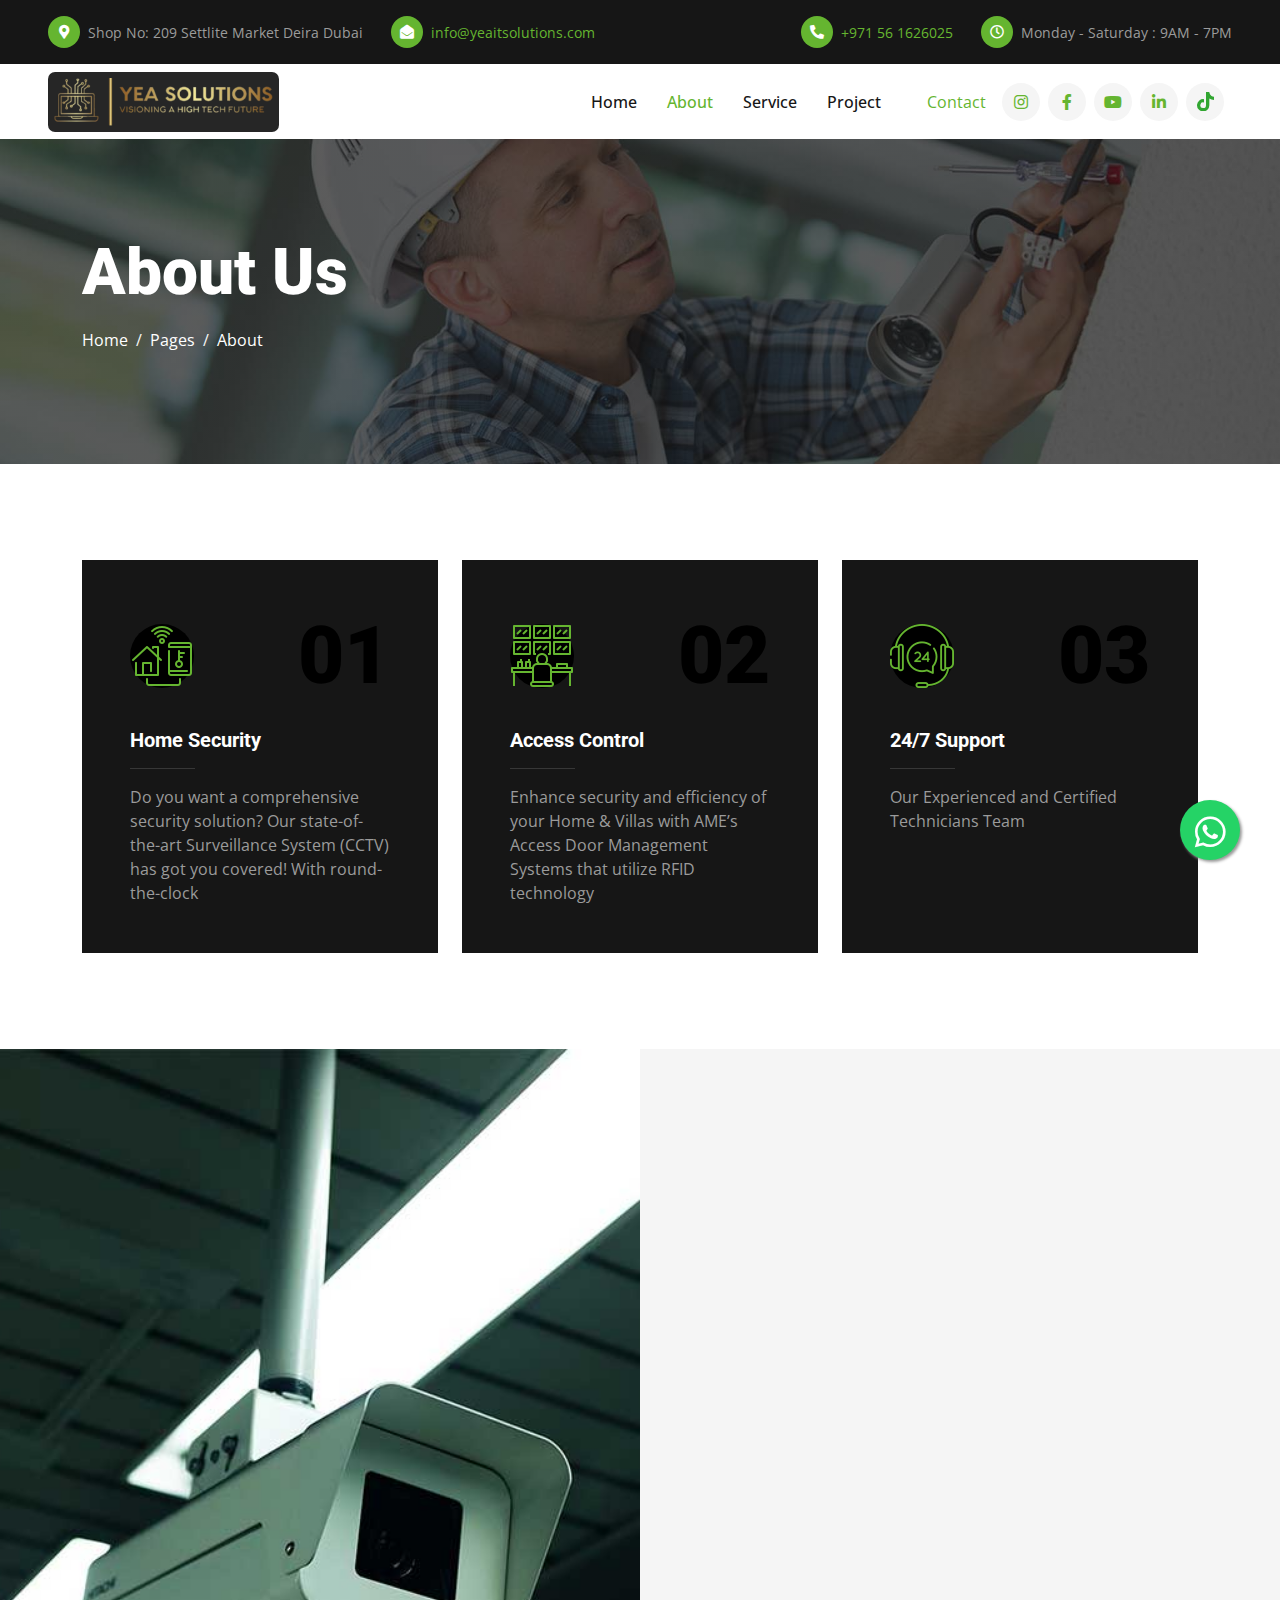
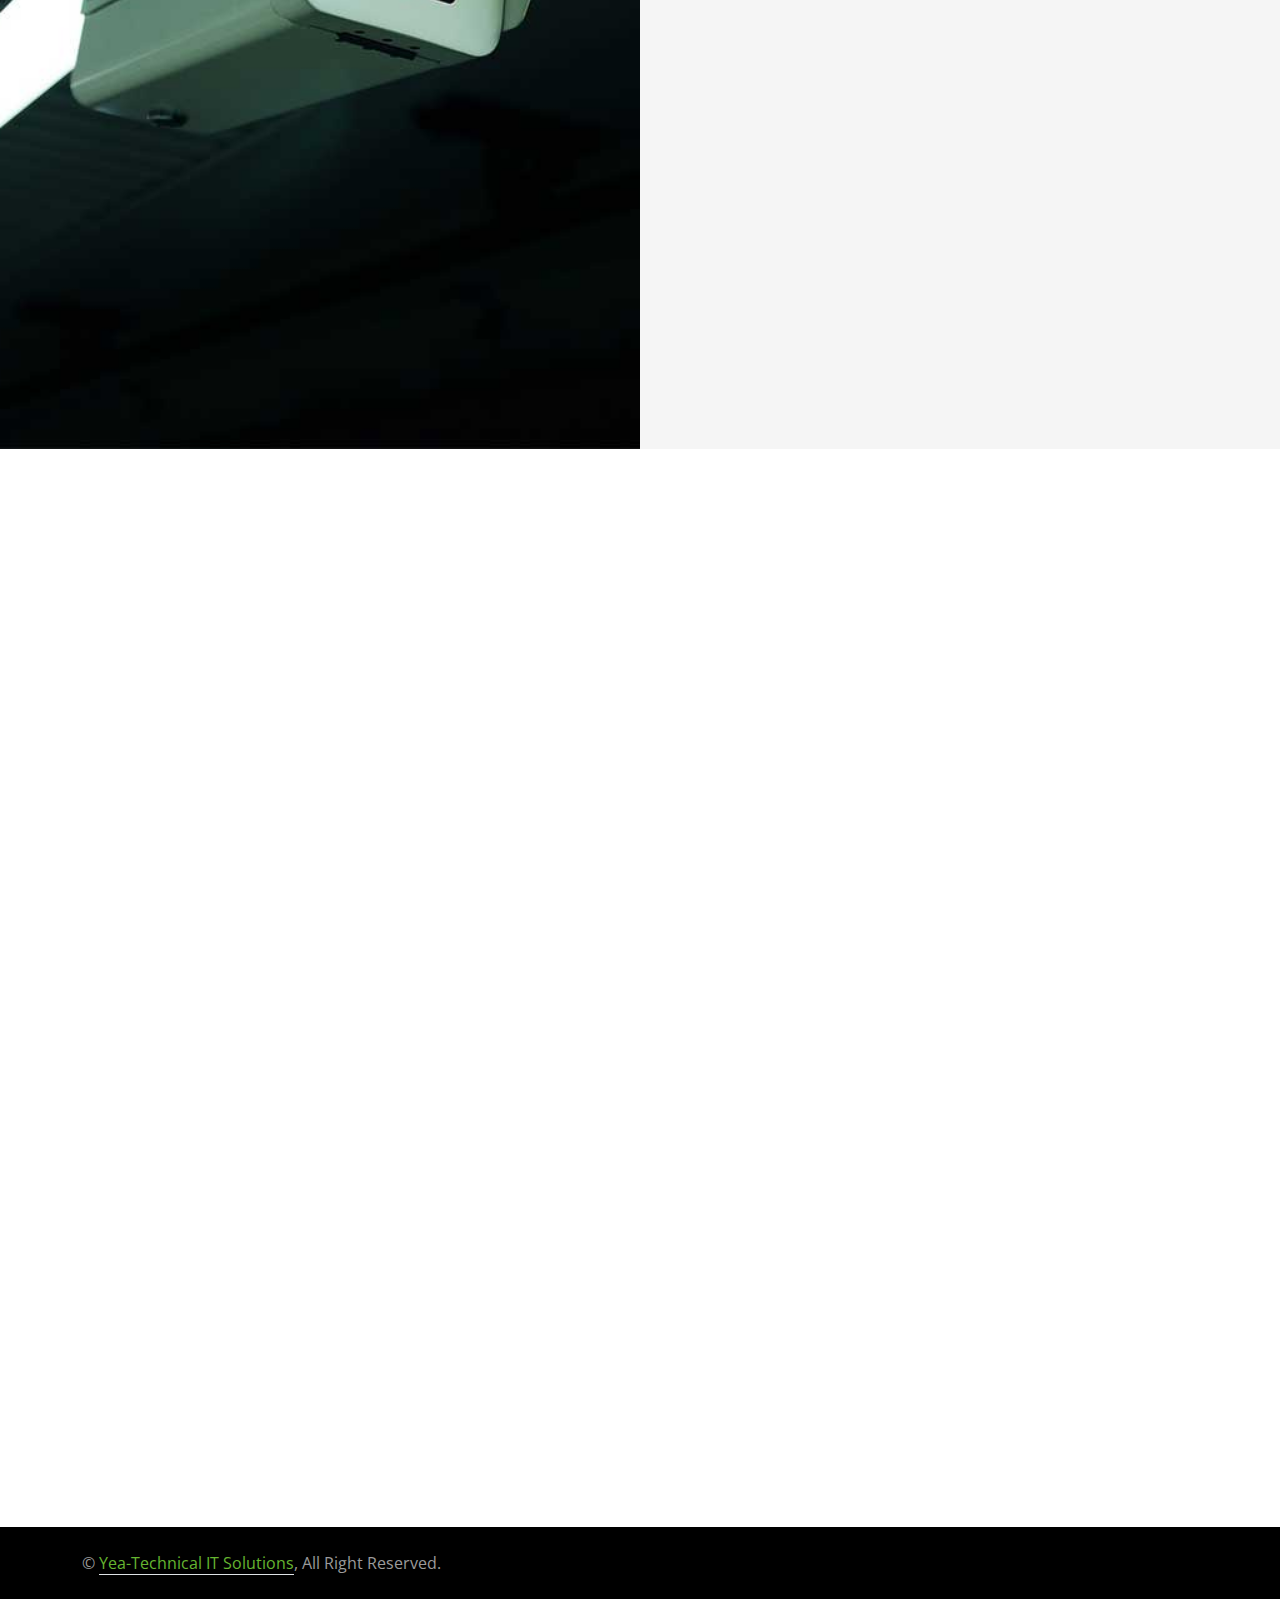
<file: about.html>
<!DOCTYPE html>
<html lang="en">

<head>
    <meta charset="utf-8">
    <title>YEA - Technical IT Solutions</title>
    <meta content="width=device-width, initial-scale=1.0" name="viewport">
    <meta content="" name="keywords">
    <meta content="" name="description">

    <!-- Favicon -->
    <link href="img/favicon.ico" rel="icon">

    <!-- Google Web Fonts -->
    <link rel="preconnect" href="https://fonts.googleapis.com">
    <link rel="preconnect" href="https://fonts.gstatic.com" crossorigin>
    <link href="https://fonts.googleapis.com/css2?family=Open+Sans:wght@400;500&family=Roboto:wght@500;700;900&display=swap" rel="stylesheet"> 

    <!-- Icon Font Stylesheet -->
    <link href="https://cdnjs.cloudflare.com/ajax/libs/font-awesome/5.10.0/css/all.min.css" rel="stylesheet">
    <link href="https://cdn.jsdelivr.net/npm/bootstrap-icons@1.4.1/font/bootstrap-icons.css" rel="stylesheet">

    <!-- Libraries Stylesheet -->
    <link href="lib/animate/animate.min.css" rel="stylesheet">
    <link href="lib/owlcarousel/assets/owl.carousel.min.css" rel="stylesheet">
    <link href="lib/lightbox/css/lightbox.min.css" rel="stylesheet">

    <!-- Customized Bootstrap Stylesheet -->
    <link href="css/bootstrap.min.css" rel="stylesheet">

    <!-- Template Stylesheet -->
    <link href="css/style.css" rel="stylesheet">
</head>

<body>
    <!-- Spinner Start -->
    <div id="spinner" class="show bg-white position-fixed translate-middle w-100 vh-100 top-50 start-50 d-flex align-items-center justify-content-center">
        <div class="spinner-border text-primary" style="width: 3rem; height: 3rem;" role="status">
            <span class="sr-only">Loading...</span>
        </div>
    </div>
    <!-- Spinner End -->


    <!-- Topbar Start -->
    <div class="container-fluid bg-dark px-5">
        <div class="row gx-4 d-none d-lg-flex">
            <div class="col-lg-6 text-start">
                <div class="h-100 d-inline-flex align-items-center py-3 me-4">
                    <div class="btn-sm-square rounded-circle bg-primary me-2">
                        <small class="fa fa-map-marker-alt text-white"></small>
                    </div>
                    <small>Shop No: 209 Settlite Market Deira Dubai</small>
                </div>
                <div class="h-100 d-inline-flex align-items-center py-3">
                    <div class="btn-sm-square rounded-circle bg-primary me-2">
                        <small class="fa fa-envelope-open text-white"></small>
                    </div>
                    <small>                        
                        <a href="mailto:info@yeaitsolutions.com">
                            info@yeaitsolutions.com
                        </a>    
                    </small>
                </div>
            </div>
            <div class="col-lg-6 text-end">
                <div class="h-100 d-inline-flex align-items-center py-3 me-4">
                    <div class="btn-sm-square rounded-circle bg-primary me-2">
                        <small class="fa fa-phone-alt text-white"></small>
                    </div>
                    <small>
                        <a href="tel:0561626025">
                            +971 56 1626025
                        </a>
                    </small>
                </div>
                <div class="h-100 d-inline-flex align-items-center py-3">
                    <div class="btn-sm-square rounded-circle bg-primary me-2">
                        <small class="far fa-clock text-white"></small>
                    </div>
                    <small>Monday - Saturday : 9AM - 7PM</small>
                </div>
            </div>
        </div>
    </div>
    <!-- Topbar End -->


    <!-- Navbar Start -->
    <nav class="navbar navbar-expand-lg bg-white navbar-light sticky-top p-0 px-4 px-lg-5">
        <a href="index.html" class="navbar-brand d-flex align-items-center">
            <img src="img/logo.png" alt="YEA-Technical Logo" class="img-fluid" style="height: 60px;">
        </a>
        <button type="button" class="navbar-toggler" data-bs-toggle="collapse" data-bs-target="#navbarCollapse">
            <span class="navbar-toggler-icon"></span>
        </button>
        <div class="collapse navbar-collapse" id="navbarCollapse">
            <div class="navbar-nav ms-auto py-4 py-lg-0">
                <a href="index.html" class="nav-item nav-link">Home</a>
                <a href="about.html" class="nav-item nav-link active">About</a>
                <a href="service.html" class="nav-item nav-link">Service</a>
                <a href="project.html" class="nav-item nav-link">Project</a>
                </div>
                <a href="contact.html" class="nav-item nav-link">Contact</a>
            </div>
            <div class="h-100 d-lg-inline-flex align-items-center d-none">
                <a class="btn btn-square rounded-circle bg-light text-primary me-2" href="https://www.instagram.com/yea_it_technical_solutions?igsh=anE3MW5reTE2bGV1">
                    <i class="fab fa-instagram"></i></a>
                <a class="btn btn-square rounded-circle bg-light text-primary me-2" href="https://www.facebook.com/share/18uNz14QkR/">
                    <i class="fab fa-facebook-f"></i></a>
                <a class="btn btn-square rounded-circle bg-light text-primary me-2" href="https://youtube.com/@yea-it-technicalsolutions?si=Uj0GPhctYFlnW2Gb">
                    <i class="fab fa-youtube"></i></a>
                <a class="btn btn-square rounded-circle bg-light text-primary me-2" href="https://www.linkedin.com/company/yea-technical-solutions/">
                    <i class="fab fa-linkedin-in"></i></a>
                <a class="btn btn-square rounded-circle bg-light text-primary me-2 _tiktok" href="https://www.tiktok.com/@yeaittechnicalsolutions" target="_blank">
                    <svg xmlns="http://www.w3.org/2000/svg" viewBox="0 0 448 512" >
                        <path d="M448 209.9a210.1 210.1 0 0 1 -122.8-39.3V349.4A162.6 162.6 0 1 1 185 188.3V278.2a74.6 74.6 0 1 0 52.2 71.2V0l88 0a121.2 121.2 0 0 0 1.9 22.2h0A122.2 122.2 0 0 0 381 102.4a121.4 121.4 0 0 0 67 20.1z"/>
                    </svg>
                </a>
            </div>
        </div>
    </nav>
    <!-- Navbar End -->


    <!-- Page Header Start -->
    <div class="container-fluid page-header py-5 mb-5">
        <div class="container py-5">
            <h1 class="display-3 text-white mb-3 animated slideInDown">About Us</h1>
            <nav aria-label="breadcrumb animated slideInDown">
                <ol class="breadcrumb">
                    <li class="breadcrumb-item"><a class="text-white" href="#">Home</a></li>
                    <li class="breadcrumb-item"><a class="text-white" href="#">Pages</a></li>
                    <li class="breadcrumb-item text-white active" aria-current="page">About</li>
                </ol>
            </nav>
        </div>
    </div>
    <!-- Page Header End -->


    <!-- Facts Start -->
    <div class="container-xxl py-5">
        <div class="container">
            <div class="row g-4">
                <div class="col-md-6 col-lg-4 wow fadeIn" data-wow-delay="0.1s">
                    <div class="h-100 bg-dark p-4 p-xl-5">
                        <div class="d-flex align-items-center justify-content-between mb-4">
                            <div class="btn-square rounded-circle" style="width: 64px; height: 64px; background: #000000;">
                                <img class="img-fluid" src="img/icon/icon-3.png" alt="Icon">
                            </div>
                            <h1 class="display-1 mb-0" style="color: #000000;">01</h1>
                        </div>
                        <h5 class="text-white">Home Security</h5>
                        <hr class="w-25">
                        <span>Do you want a comprehensive security solution? Our state-of-the-art Surveillance System (CCTV) has got you covered! With round-the-clock</span>
                    </div>
                </div>
                <div class="col-md-6 col-lg-4 wow fadeIn" data-wow-delay="0.3s">
                    <div class="h-100 bg-dark p-4 p-xl-5">
                        <div class="d-flex align-items-center justify-content-between mb-4">
                            <div class="btn-square rounded-circle" style="width: 64px; height: 64px; background: #000000;">
                                <img class="img-fluid" src="img/icon/icon-4.png" alt="Icon">
                            </div>
                            <h1 class="display-1 mb-0" style="color: #000000;">02</h1>
                        </div>
                        <h5 class="text-white">Access Control</h5>
                        <hr class="w-25">
                        <span>Enhance security and efficiency of your Home & Villas with AME’s Access Door Management Systems that utilize RFID technology
                        </span>
                    </div>
                </div>
                <div class="col-md-6 col-lg-4 wow fadeIn" data-wow-delay="0.5s">
                    <div class="h-100 bg-dark p-4 p-xl-5">
                        <div class="d-flex align-items-center justify-content-between mb-4">
                            <div class="btn-square rounded-circle" style="width: 64px; height: 64px; background: #000000;">
                                <img class="img-fluid" src="img/icon/icon-2.png" alt="Icon">
                            </div>
                            <h1 class="display-1 mb-0" style="color: #000000;">03</h1>
                        </div>
                        <h5 class="text-white">24/7 Support</h5>
                        <hr class="w-25">
                        <span>Our Experienced and Certified Technicians Team</span>
                    </div>
                </div>
            </div>
        </div>
    </div>
    <!-- Facts Start -->


    <!-- About Start -->
    <div class="container-fluid bg-light overflow-hidden my-5 px-lg-0">
        <div class="container about px-lg-0">
            <div class="row g-0 mx-lg-0">
                <div class="col-lg-6 ps-lg-0" style="min-height: 400px;">
                    <div class="position-relative h-100">
                        <img class="position-absolute img-fluid w-100 h-100" src="img/about.jpg" style="object-fit: cover;" alt="">
                    </div>
                </div>
                <div class="col-lg-6 about-text py-5 wow fadeIn" data-wow-delay="0.5s">
                    <div class="p-lg-5 pe-lg-0">
                        <div class="bg-primary mb-3" style="width: 60px; height: 2px;"></div>
                        <h1 class="display-5 mb-4">About Us</h1>
                        <p class="mb-2">
                            We understand what you
                            need and we design the
                            solutions
                        </p>
                        <p class="mb-2">
                            IT Solutions, as our name itself reveals, offers IT infrastructure
                        </p>
                        <p class="mb-2">
                            services to businesses in the UAE. We now have a world of
                        </p>
                        <p class="mb-2">
                            technological advancement that forces companies to bring
                        </p>
                        <p class="mb-2">
                            the changes that help them run their business in a better
                        </p>
                        <p class="mb-2">
                            way. IT Solutions acts as a trusted service partner for
                        </p>
                        <p class="mb-2">
                            different industries offering high-quality IT infrastructure
                        </p>
                        <p class="mb-2">
                            services. We provide telecom solutions, telecom products, IT
                        </p>
                        <p class="mb-2">
                            solutions, IT support, website solutions, ELV and security,
                        </p>
                        <p class="mb-2">
                            audio-visual solutions, hardware services, software solutions
                        </p>
                        <p class="mb-2">
                            Our expert team of certified professionals with extensive
                        </p>
                        <p class="mb-2">
                            industry experience brings high-quality service to our clients
                        </p>
                        <p class="mb-2">
                            We focus on building a long-term service relationship to help
                        </p>
                        <p class="mb-2">
                            clients achieve their business goals. Our passion for serving
                            brought us a clientele of satisfied customers across UAE, from
                        </p>    
                        <p class="mb-5">
                            small-scale companies to large business organizations.
                        </p>
                        <div class="row g-4 mb-4 pb-3">
                            <div class="col-sm-6 wow fadeIn" data-wow-delay="0.1s">
                                <div class="d-flex align-items-center">
                                    <div class="btn-square bg-white rounded-circle" style="width: 64px; height: 64px;">
                                        <img class="img-fluid" src="img/icon/icon-1.png" alt="Icon">
                                    </div>
                                    <div class="ms-4">
                                        <h2 class="mb-1" data-toggle="counter-up">1234</h2>
                                        <p class="fw-medium text-primary mb-0">Happy Clients</p>
                                    </div>
                                </div>
                            </div>
                            <div class="col-sm-6 wow fadeIn" data-wow-delay="0.3s">
                                <div class="d-flex align-items-center">
                                    <div class="btn-square bg-white rounded-circle" style="width: 64px; height: 64px;">
                                        <img class="img-fluid" src="img/icon/icon-5.png" alt="Icon">
                                    </div>
                                    <div class="ms-4">
                                        <h2 class="mb-1" data-toggle="counter-up">1234</h2>
                                        <p class="fw-medium text-primary mb-0">Projects Done</p>
                                    </div>
                                </div>
                            </div>
                        </div>
                        <a href="" class="btn btn-primary rounded-pill py-3 px-5">Explore More</a>
                    </div>
                </div>
            </div>
        </div>
    </div>
    <!-- About End -->


    <!-- Team Start -->
    <div class="container-xxl py-5">
        <div class="container">
            <div class="text-center wow fadeInUp" data-wow-delay="0.1s">
                <div class="bg-primary mb-3 mx-auto" style="width: 60px; height: 2px;"></div>
                <h1 class="display-5 mb-5">Team Members</h1>
            </div>
            <div class="row g-4">
                <div class="col-lg-3 col-md-6 wow fadeInUp" data-wow-delay="0.1s">
                    <div class="team-item">
                        <div class="overflow-hidden position-relative">
                            <img class="img-fluid" src="img/team-1.jpg" alt="">
                            <div class="team-social">
                                <a class="btn btn-square btn-dark rounded-circle m-1" href=""><i class="fab fa-facebook-f"></i></a>
                                <a class="btn btn-square btn-dark rounded-circle m-1" href=""><i class="fab fa-twitter"></i></a>
                                <a class="btn btn-square btn-dark rounded-circle m-1" href=""><i class="fab fa-instagram"></i></a>
                            </div>
                        </div>
                        <div class="text-center p-4">
                            <h5 class="mb-0">Ali Raza </h5>
                            <span class="text-primary">Managing Director</span>
                        </div>
                    </div>
                </div>
                <div class="col-lg-3 col-md-6 wow fadeInUp" data-wow-delay="0.3s">
                    <div class="team-item">
                        <div class="overflow-hidden position-relative">
                            <img class="img-fluid" src="img/team-2.jpg" alt="">
                            <div class="team-social">
                                <a class="btn btn-square btn-dark rounded-circle m-1" href=""><i class="fab fa-facebook-f"></i></a>
                                <a class="btn btn-square btn-dark rounded-circle m-1" href=""><i class="fab fa-twitter"></i></a>
                                <a class="btn btn-square btn-dark rounded-circle m-1" href=""><i class="fab fa-instagram"></i></a>
                            </div>
                        </div>
                        <div class="text-center p-4">
                            <h5 class="mb-0">Divine Grace</h5>
                            <span class="text-primary">Sales Excuative</span>
                        </div>
                    </div>
                </div>
                <div class="col-lg-3 col-md-6 wow fadeInUp" data-wow-delay="0.5s">
                    <div class="team-item">
                        <div class="overflow-hidden position-relative">
                            <img class="img-fluid" src="img/team-3.jpg" alt="">
                            <div class="team-social">
                                <a class="btn btn-square btn-dark rounded-circle m-1" href=""><i class="fab fa-facebook-f"></i></a>
                                <a class="btn btn-square btn-dark rounded-circle m-1" href=""><i class="fab fa-twitter"></i></a>
                                <a class="btn btn-square btn-dark rounded-circle m-1" href=""><i class="fab fa-instagram"></i></a>
                            </div>
                        </div>
                        <div class="text-center p-4">
                            <h5 class="mb-0">Raza Haider</h5>
                            <span class="text-primary">Full Stack Developer</span>
                        </div>
                    </div>
                </div>
                <div class="col-lg-3 col-md-6 wow fadeInUp" data-wow-delay="0.7s">
                    <div class="team-item">
                        <div class="overflow-hidden position-relative">
                            <img class="img-fluid" src="img/team-4.jpg" alt="">
                            <div class="team-social">
                                <a class="btn btn-square btn-dark rounded-circle m-1" href=""><i class="fab fa-facebook-f"></i></a>
                                <a class="btn btn-square btn-dark rounded-circle m-1" href=""><i class="fab fa-twitter"></i></a>
                                <a class="btn btn-square btn-dark rounded-circle m-1" href=""><i class="fab fa-instagram"></i></a>
                            </div>
                        </div>
                        <div class="text-center p-4">
                            <h5 class="mb-0"> Tariq Mahesar </h5>
                            <span class="text-primary"> Lead UI/UX </span>
                        </div>
                    </div>
                </div>
            </div>
        </div>
    </div>
    <!-- Team End -->
        

    <!-- Footer Start -->
    <div class="container-fluid bg-dark text-secondary footer mt-5 py-5 wow fadeIn" data-wow-delay="0.1s">
        <div class="container py-5">
            <div class="row g-5">
                <div class="col-lg-3 col-md-6">
                    <h5 class="text-light mb-4">Address</h5>
                    <p class="mb-2"><i class="fa fa-map-marker-alt me-3"></i>Shop No: 209 Settlite Market Deira Dubai</p>
                    <p class="mb-2"><i class="fa fa-phone-alt me-3"></i>
                        <a href="tel:0561626025">
                            +971 56 1626025
                        </a>
                    </p>
                    <p class="mb-2"><i class="fa fa-envelope me-3"></i>
                        <a href="mailto:info@yeaitsolutions.com">
                            info@yeaitsolutions.com
                        </a>    
                    </p>
                    <div class="d-flex pt-2">
                        <a class="btn btn-square btn-outline-secondary rounded-circle me-2" href="https://www.instagram.com/yea_it_technical_solutions?igsh=anE3MW5reTE2bGV1">
                            <i class="fab fa-instagram"></i></a>
                        <a class="btn btn-square btn-outline-secondary rounded-circle me-2" href="https://www.facebook.com/share/18uNz14QkR/">
                            <i class="fab fa-facebook-f"></i></a>
                        <a class="btn btn-square btn-outline-secondary rounded-circle me-2" href="https://youtube.com/@yea-it-technicalsolutions?si=Uj0GPhctYFlnW2Gb">
                            <i class="fab fa-youtube"></i></a>
                        <a class="btn btn-square btn-outline-secondary rounded-circle me-2" href="https://www.linkedin.com/company/yea-technical-solutions/">
                            <i class="fab fa-linkedin-in"></i></a>
                        <a class="btn btn-square btn-outline-secondary rounded-circle me-2 _tiktok" href="https://www.tiktok.com/@yeaittechnicalsolutions" target="_blank">
                            <svg xmlns="http://www.w3.org/2000/svg" viewBox="0 0 448 512" >
                                <path d="M448 209.9a210.1 210.1 0 0 1 -122.8-39.3V349.4A162.6 162.6 0 1 1 185 188.3V278.2a74.6 74.6 0 1 0 52.2 71.2V0l88 0a121.2 121.2 0 0 0 1.9 22.2h0A122.2 122.2 0 0 0 381 102.4a121.4 121.4 0 0 0 67 20.1z"/>
                            </svg>
                        </a>
                    </div>
                </div>
                <div class="col-lg-3 col-md-6">
                    <h5 class="text-light mb-4">Services</h5>
                    <a class="btn btn-link" href="">Business Security</a>
                    <a class="btn btn-link" href="">Fire Detection</a>
                    <a class="btn btn-link" href="">Alarm Systems</a>
                    <a class="btn btn-link" href="">CCTV & Video</a>
                    <a class="btn btn-link" href="">Smart Home</a>
                </div>
                <div class="col-lg-3 col-md-6">
                    <h5 class="text-light mb-4">Quick Links</h5>
                    <a class="btn btn-link" href="">About Us</a>
                    <a class="btn btn-link" href="">Contact Us</a>
                    <a class="btn btn-link" href="">Our Services</a>
                    <a class="btn btn-link" href="">Terms & Condition</a>
                    <a class="btn btn-link" href="">Support</a>
                </div>
                <div class="col-lg-3 col-md-6">
                    <h5 class="text-light mb-4">Newsletter</h5>
                    <p>For Newsletter please sign up here</p>
                    <div class="position-relative w-100">
                        <input class="form-control bg-transparent border-secondary w-100 py-3 ps-4 pe-5" type="text" placeholder="Your email">
                        <button type="button" class="btn btn-primary py-2 position-absolute top-0 end-0 mt-2 me-2">SignUp</button>
                    </div>
                </div>
            </div>
        </div>
    </div>
    <!-- Footer End -->


    <!-- Copyright Start -->
    <div class="container-fluid py-4" style="background: #000000;">
        <div class="container">
            <div class="row">
                <div class="col-md-6 text-center text-md-start mb-3 mb-md-0">
                    &copy; <a class="border-bottom" href="#">Yea-Technical IT Solutions</a>, All Right Reserved.
                </div>
                <div class="col-md-6 text-center text-md-end">
                    <!--/*** This template is free as long as you keep the footer author’s credit link/attribution link/backlink. If you'd like to use the template without the footer author’s credit link/attribution link/backlink, you can purchase the Credit Removal License from "https://htmlcodex.com/credit-removal". Thank you for your support. ***/-->
                </div>
            </div>
        </div>
    </div>
    <!-- Copyright End -->
    <a href="https://api.whatsapp.com/send?phone=+971561626025&text=yeasolutions" class="float" target="_blank">
        <i class="fab fa-whatsapp wp-button"></i>
    </a>

    <!-- Back to Top -->
    <a href="#" class="btn btn-lg btn-primary btn-lg-square rounded-circle back-to-top"><i class="bi bi-arrow-up"></i></a>


    <!-- JavaScript Libraries -->
    <script src="https://code.jquery.com/jquery-3.4.1.min.js"></script>
    <script src="https://cdn.jsdelivr.net/npm/bootstrap@5.0.0/dist/js/bootstrap.bundle.min.js"></script>
    <script src="lib/wow/wow.min.js"></script>
    <script src="lib/easing/easing.min.js"></script>
    <script src="lib/waypoints/waypoints.min.js"></script>
    <script src="lib/counterup/counterup.min.js"></script>
    <script src="lib/owlcarousel/owl.carousel.min.js"></script>
    <script src="lib/isotope/isotope.pkgd.min.js"></script>
    <script src="lib/lightbox/js/lightbox.min.js"></script>

    <!-- Template Javascript -->
    <script src="js/main.js"></script>
</body>

</html>
</file>
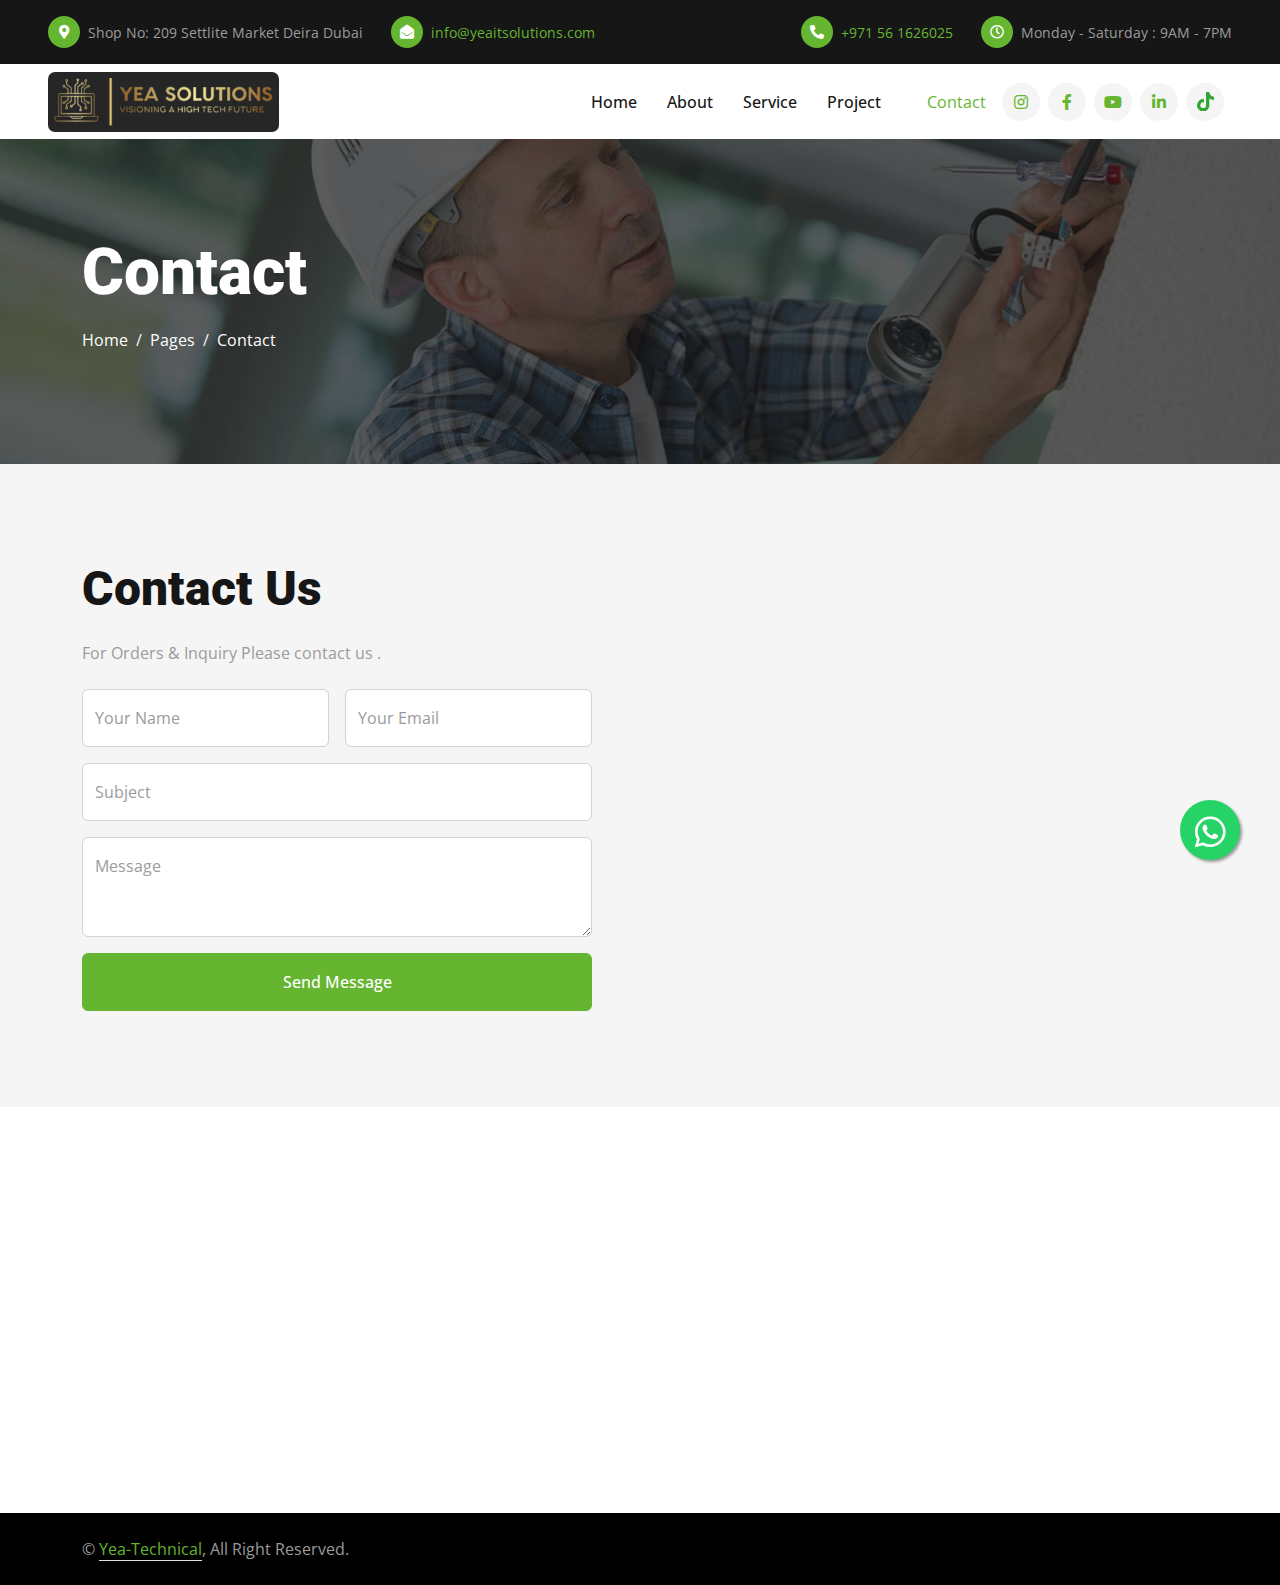
<file: contact.html>
<!DOCTYPE html>
<html lang="en">

<head>
    <meta charset="utf-8">
    <title>YEA - Technical IT Solutions</title>
    <meta content="width=device-width, initial-scale=1.0" name="viewport">
    <meta content="" name="keywords">
    <meta content="" name="description">

    <!-- Favicon -->
    <link href="img/favicon.ico" rel="icon">

    <!-- Google Web Fonts -->
    <link rel="preconnect" href="https://fonts.googleapis.com">
    <link rel="preconnect" href="https://fonts.gstatic.com" crossorigin>
    <link href="https://fonts.googleapis.com/css2?family=Open+Sans:wght@400;500&family=Roboto:wght@500;700;900&display=swap" rel="stylesheet"> 

    <!-- Icon Font Stylesheet -->
    <link href="https://cdnjs.cloudflare.com/ajax/libs/font-awesome/5.10.0/css/all.min.css" rel="stylesheet">
    <link href="https://cdn.jsdelivr.net/npm/bootstrap-icons@1.4.1/font/bootstrap-icons.css" rel="stylesheet">

    <!-- Libraries Stylesheet -->
    <link href="lib/animate/animate.min.css" rel="stylesheet">
    <link href="lib/owlcarousel/assets/owl.carousel.min.css" rel="stylesheet">
    <link href="lib/lightbox/css/lightbox.min.css" rel="stylesheet">

    <!-- Customized Bootstrap Stylesheet -->
    <link href="css/bootstrap.min.css" rel="stylesheet">

    <!-- Template Stylesheet -->
    <link href="css/style.css" rel="stylesheet">
</head>

<body>
    <!-- Spinner Start -->
    <div id="spinner" class="show bg-white position-fixed translate-middle w-100 vh-100 top-50 start-50 d-flex align-items-center justify-content-center">
        <div class="spinner-border text-primary" style="width: 3rem; height: 3rem;" role="status">
            <span class="sr-only">Loading...</span>
        </div>
    </div>
    <!-- Spinner End -->


    <!-- Topbar Start -->
    <div class="container-fluid bg-dark px-5">
        <div class="row gx-4 d-none d-lg-flex">
            <div class="col-lg-6 text-start">
                <div class="h-100 d-inline-flex align-items-center py-3 me-4">
                    <div class="btn-sm-square rounded-circle bg-primary me-2">
                        <small class="fa fa-map-marker-alt text-white"></small>
                    </div>
                    <small>Shop No: 209 Settlite Market Deira Dubai</small>
                </div>
                <div class="h-100 d-inline-flex align-items-center py-3">
                    <div class="btn-sm-square rounded-circle bg-primary me-2">
                        <small class="fa fa-envelope-open text-white"></small>
                    </div>
                    <small>                        
                        <a href="mailto:info@yeaitsolutions.com">
                            info@yeaitsolutions.com
                        </a>    
                    </small>
                </div>
            </div>
            <div class="col-lg-6 text-end">
                <div class="h-100 d-inline-flex align-items-center py-3 me-4">
                    <div class="btn-sm-square rounded-circle bg-primary me-2">
                        <small class="fa fa-phone-alt text-white"></small>
                    </div>
                    <small>
                        <a href="tel:0561626025">
                            +971 56 1626025
                        </a>
                    </small>
                </div>
                <div class="h-100 d-inline-flex align-items-center py-3">
                    <div class="btn-sm-square rounded-circle bg-primary me-2">
                        <small class="far fa-clock text-white"></small>
                    </div>
                    <small>Monday - Saturday : 9AM - 7PM</small>
                </div>
            </div>
        </div>
    </div>
    <!-- Topbar End -->


    <!-- Navbar Start -->
    <nav class="navbar navbar-expand-lg bg-white navbar-light sticky-top p-0 px-4 px-lg-5">
        <a href="index.html" class="navbar-brand d-flex align-items-center">
            <img src="img/logo.png" alt="YEA-Technical Logo" class="img-fluid" style="height: 60px;">
        </a>
        <button type="button" class="navbar-toggler" data-bs-toggle="collapse" data-bs-target="#navbarCollapse">
            <span class="navbar-toggler-icon"></span>
        </button>
        <div class="collapse navbar-collapse" id="navbarCollapse">
            <div class="navbar-nav ms-auto py-4 py-lg-0">
                <a href="index.html" class="nav-item nav-link">Home</a>
                <a href="about.html" class="nav-item nav-link">About</a>
                <a href="service.html" class="nav-item nav-link">Service</a>
                <a href="project.html" class="nav-item nav-link">Project</a>
                </div>
                <a href="contact.html" class="nav-item nav-link active">Contact</a>
            </div>
            <div class="h-100 d-lg-inline-flex align-items-center d-none">
                <a class="btn btn-square rounded-circle bg-light text-primary me-2" href="https://www.instagram.com/yea_it_technical_solutions?igsh=anE3MW5reTE2bGV1">
                    <i class="fab fa-instagram"></i></a>
                <a class="btn btn-square rounded-circle bg-light text-primary me-2" href="https://www.facebook.com/share/18uNz14QkR/">
                    <i class="fab fa-facebook-f"></i></a>
                <a class="btn btn-square rounded-circle bg-light text-primary me-2" href="https://youtube.com/@yea-it-technicalsolutions?si=Uj0GPhctYFlnW2Gb">
                    <i class="fab fa-youtube"></i></a>
                <a class="btn btn-square rounded-circle bg-light text-primary me-2" href="https://www.linkedin.com/company/yea-technical-solutions/">
                    <i class="fab fa-linkedin-in"></i></a>
                <a class="btn btn-square rounded-circle bg-light text-primary me-2 _tiktok" href="https://www.tiktok.com/@yeaittechnicalsolutions" target="_blank">
                    <svg xmlns="http://www.w3.org/2000/svg" viewBox="0 0 448 512" >
                        <path d="M448 209.9a210.1 210.1 0 0 1 -122.8-39.3V349.4A162.6 162.6 0 1 1 185 188.3V278.2a74.6 74.6 0 1 0 52.2 71.2V0l88 0a121.2 121.2 0 0 0 1.9 22.2h0A122.2 122.2 0 0 0 381 102.4a121.4 121.4 0 0 0 67 20.1z"/>
                    </svg>
                </a>
            </div>
        </div>
    </nav>
    <!-- Navbar End -->


    <!-- Page Header Start -->
    <div class="container-fluid page-header py-5">
        <div class="container py-5">
            <h1 class="display-3 text-white mb-3 animated slideInDown">Contact</h1>
            <nav aria-label="breadcrumb animated slideInDown">
                <ol class="breadcrumb">
                    <li class="breadcrumb-item"><a class="text-white" href="#">Home</a></li>
                    <li class="breadcrumb-item"><a class="text-white" href="#">Pages</a></li>
                    <li class="breadcrumb-item text-white active" aria-current="page">Contact</li>
                </ol>
            </nav>
        </div>
    </div>
    <!-- Page Header End -->


    <!-- Contact Start -->
    <div class="container-fluid bg-light overflow-hidden px-lg-0">
        <div class="container contact px-lg-0">
            <div class="row g-0 mx-lg-0">
                <div class="col-lg-6 contact-text py-5 wow fadeIn" data-wow-delay="0.5s">
                    <div class="p-lg-5 ps-lg-0">
                        <div class="section-title text-start">
                            <h1 class="display-5 mb-4">Contact Us</h1>
                        </div>
                        <p class="mb-4">For Orders & Inquiry Please contact us </a>.</p>
                        <form>
                            <div class="row g-3">
                                <div class="col-md-6">
                                    <div class="form-floating">
                                        <input type="text" class="form-control" id="name" placeholder="Your Name">
                                        <label for="name">Your Name</label>
                                    </div>
                                </div>
                                <div class="col-md-6">
                                    <div class="form-floating">
                                        <input type="email" class="form-control" id="email" placeholder="Your Email">
                                        <label for="email">Your Email</label>
                                    </div>
                                </div>
                                <div class="col-12">
                                    <div class="form-floating">
                                        <input type="text" class="form-control" id="subject" placeholder="Subject">
                                        <label for="subject">Subject</label>
                                    </div>
                                </div>
                                <div class="col-12">
                                    <div class="form-floating">
                                        <textarea class="form-control" placeholder="Leave a message here" id="message" style="height: 100px"></textarea>
                                        <label for="message">Message</label>
                                    </div>
                                </div>
                                <div class="col-12">
                                    <button class="btn btn-primary w-100 py-3" type="submit">Send Message</button>
                                </div>
                            </div>
                        </form>
                    </div>
                </div>
                <div class="col-lg-6 pe-lg-0" style="min-height: 400px;">
                    <div class="position-relative h-100">
                        <!-- <iframe class="position-absolute w-100 h-100" style="object-fit: cover;"
                        src="https://www.google.com/maps/embed?pb=!1m18!1m12!1m3!1d3001156.4288297426!2d-78.01371936852176!3d42.72876761954724!2m3!1f0!2f0!3f0!3m2!1i1024!2i768!4f13.1!3m3!1m2!1s0x4ccc4bf0f123a5a9%3A0xddcfc6c1de189567!2sNew%20York%2C%20USA!5e0!3m2!1sen!2sbd!4v1603794290143!5m2!1sen!2sbd"
                        frameborder="0" allowfullscreen="" aria-hidden="false"
                        tabindex="0"></iframe> -->
                        <iframe class="position-absolute w-100 h-100" style="object-fit: cover;"
                        src="https://www.google.com/maps/embed?pb=!1m18!1m12!1m3!1d3607.886313434196!2d55.304279252886786!3d25.274409531665675!2m3!1f0!2f0!3f0!3m2!1i1024!2i768!4f13.1!3m3!1m2!1s0x3e5f434c21ba5cc5%3A0x4e380400f342b93e!2sAlpha%20Visions%20Security%20Solution%20LLC!5e0!3m2!1sen!2sae!4v1736367638024!5m2!1sen!2sae">

                        </iframe>
                    </div>
                </div>
            </div>
        </div>
    </div>
    <!-- Contact End -->


    <!-- Footer Start -->
    <div class="container-fluid bg-dark text-secondary footer py-5 wow fadeIn" data-wow-delay="0.1s">
        <div class="container py-5">
            <div class="row g-5">
                <div class="col-lg-3 col-md-6">
                    <h5 class="text-light mb-4">Address</h5>
                    <p class="mb-2"><i class="fa fa-map-marker-alt me-3"></i>Shop No: 209 Settlite Market Deira Dubai</p>
                    <p class="mb-2"><i class="fa fa-phone-alt me-3"></i>
                        <a href="tel:0561626025">
                            +971 56 1626025
                        </a>
                    </p>
                    <p class="mb-2"><i class="fa fa-envelope me-3"></i>
                        <a href="mailto:info@yeaitsolutions.com">
                            info@yeaitsolutions.com
                        </a>    
                    </p>
                    <div class="d-flex pt-2">
                        <a class="btn btn-square btn-outline-secondary rounded-circle me-2" href="https://www.instagram.com/yea_it_technical_solutions?igsh=anE3MW5reTE2bGV1">
                            <i class="fab fa-instagram"></i></a>
                        <a class="btn btn-square btn-outline-secondary rounded-circle me-2" href="https://www.facebook.com/share/18uNz14QkR/">
                            <i class="fab fa-facebook-f"></i></a>
                        <a class="btn btn-square btn-outline-secondary rounded-circle me-2" href="https://youtube.com/@yea-it-technicalsolutions?si=Uj0GPhctYFlnW2Gb">
                            <i class="fab fa-youtube"></i></a>
                        <a class="btn btn-square btn-outline-secondary rounded-circle me-2" href="https://www.linkedin.com/company/yea-technical-solutions/">
                            <i class="fab fa-linkedin-in"></i></a>
                        <a class="btn btn-square btn-outline-secondary rounded-circle me-2 _tiktok" href="https://www.tiktok.com/@yeaittechnicalsolutions" target="_blank">
                            <svg xmlns="http://www.w3.org/2000/svg" viewBox="0 0 448 512" >
                                <path d="M448 209.9a210.1 210.1 0 0 1 -122.8-39.3V349.4A162.6 162.6 0 1 1 185 188.3V278.2a74.6 74.6 0 1 0 52.2 71.2V0l88 0a121.2 121.2 0 0 0 1.9 22.2h0A122.2 122.2 0 0 0 381 102.4a121.4 121.4 0 0 0 67 20.1z"/>
                            </svg>
                        </a>
                    </div>
                </div>
                <div class="col-lg-3 col-md-6">
                    <h5 class="text-light mb-4">Services</h5>
                    <a class="btn btn-link" href="">Business Security</a>
                    <a class="btn btn-link" href="">Fire Detection</a>
                    <a class="btn btn-link" href="">Alarm Systems</a>
                    <a class="btn btn-link" href="">CCTV & Video</a>
                    <a class="btn btn-link" href="">Smart Home</a>
                </div>
                <div class="col-lg-3 col-md-6">
                    <h5 class="text-light mb-4">Quick Links</h5>
                    <a class="btn btn-link" href="">About Us</a>
                    <a class="btn btn-link" href="">Contact Us</a>
                    <a class="btn btn-link" href="">Our Services</a>
                    <a class="btn btn-link" href="">Terms & Condition</a>
                    <a class="btn btn-link" href="">Support</a>
                </div>
                <div class="col-lg-3 col-md-6">
                    <h5 class="text-light mb-4">Newsletter</h5>
                    <p>For Newsletter please sign up here</p>
                    <div class="position-relative w-100">
                        <input class="form-control bg-transparent border-secondary w-100 py-3 ps-4 pe-5" type="text" placeholder="Your email">
                        <button type="button" class="btn btn-primary py-2 position-absolute top-0 end-0 mt-2 me-2">SignUp</button>
                    </div>
                </div>
            </div>
        </div>
    </div>
    <!-- Footer End -->


    <!-- Copyright Start -->
    <div class="container-fluid py-4" style="background: #000000;">
        <div class="container">
            <div class="row">
                <div class="col-md-6 text-center text-md-start mb-3 mb-md-0">
                    &copy; <a class="border-bottom" href="#">Yea-Technical</a>, All Right Reserved.
                </div>
                <div class="col-md-6 text-center text-md-end">
                    <!--/*** This template is free as long as you keep the footer author’s credit link/attribution link/backlink. If you'd like to use the template without the footer author’s credit link/attribution link/backlink, you can purchase the Credit Removal License from "https://htmlcodex.com/credit-removal". Thank you for your support. ***/-->
                </div>
            </div>
        </div>
    </div>
    <!-- Copyright End -->

    <a href="https://api.whatsapp.com/send?phone=+971561626025&text=yeasolutions" class="float" target="_blank">
        <i class="fab fa-whatsapp wp-button"></i>
    </a>

    <!-- Back to Top -->
    <a href="#" class="btn btn-lg btn-primary btn-lg-square rounded-circle back-to-top"><i class="bi bi-arrow-up"></i></a>


    <!-- JavaScript Libraries -->
    <script src="https://code.jquery.com/jquery-3.4.1.min.js"></script>
    <script src="https://cdn.jsdelivr.net/npm/bootstrap@5.0.0/dist/js/bootstrap.bundle.min.js"></script>
    <script src="lib/wow/wow.min.js"></script>
    <script src="lib/easing/easing.min.js"></script>
    <script src="lib/waypoints/waypoints.min.js"></script>
    <script src="lib/counterup/counterup.min.js"></script>
    <script src="lib/owlcarousel/owl.carousel.min.js"></script>
    <script src="lib/isotope/isotope.pkgd.min.js"></script>
    <script src="lib/lightbox/js/lightbox.min.js"></script>

    <!-- Template Javascript -->
    <script src="js/main.js"></script>
</body>

</html>
</file>
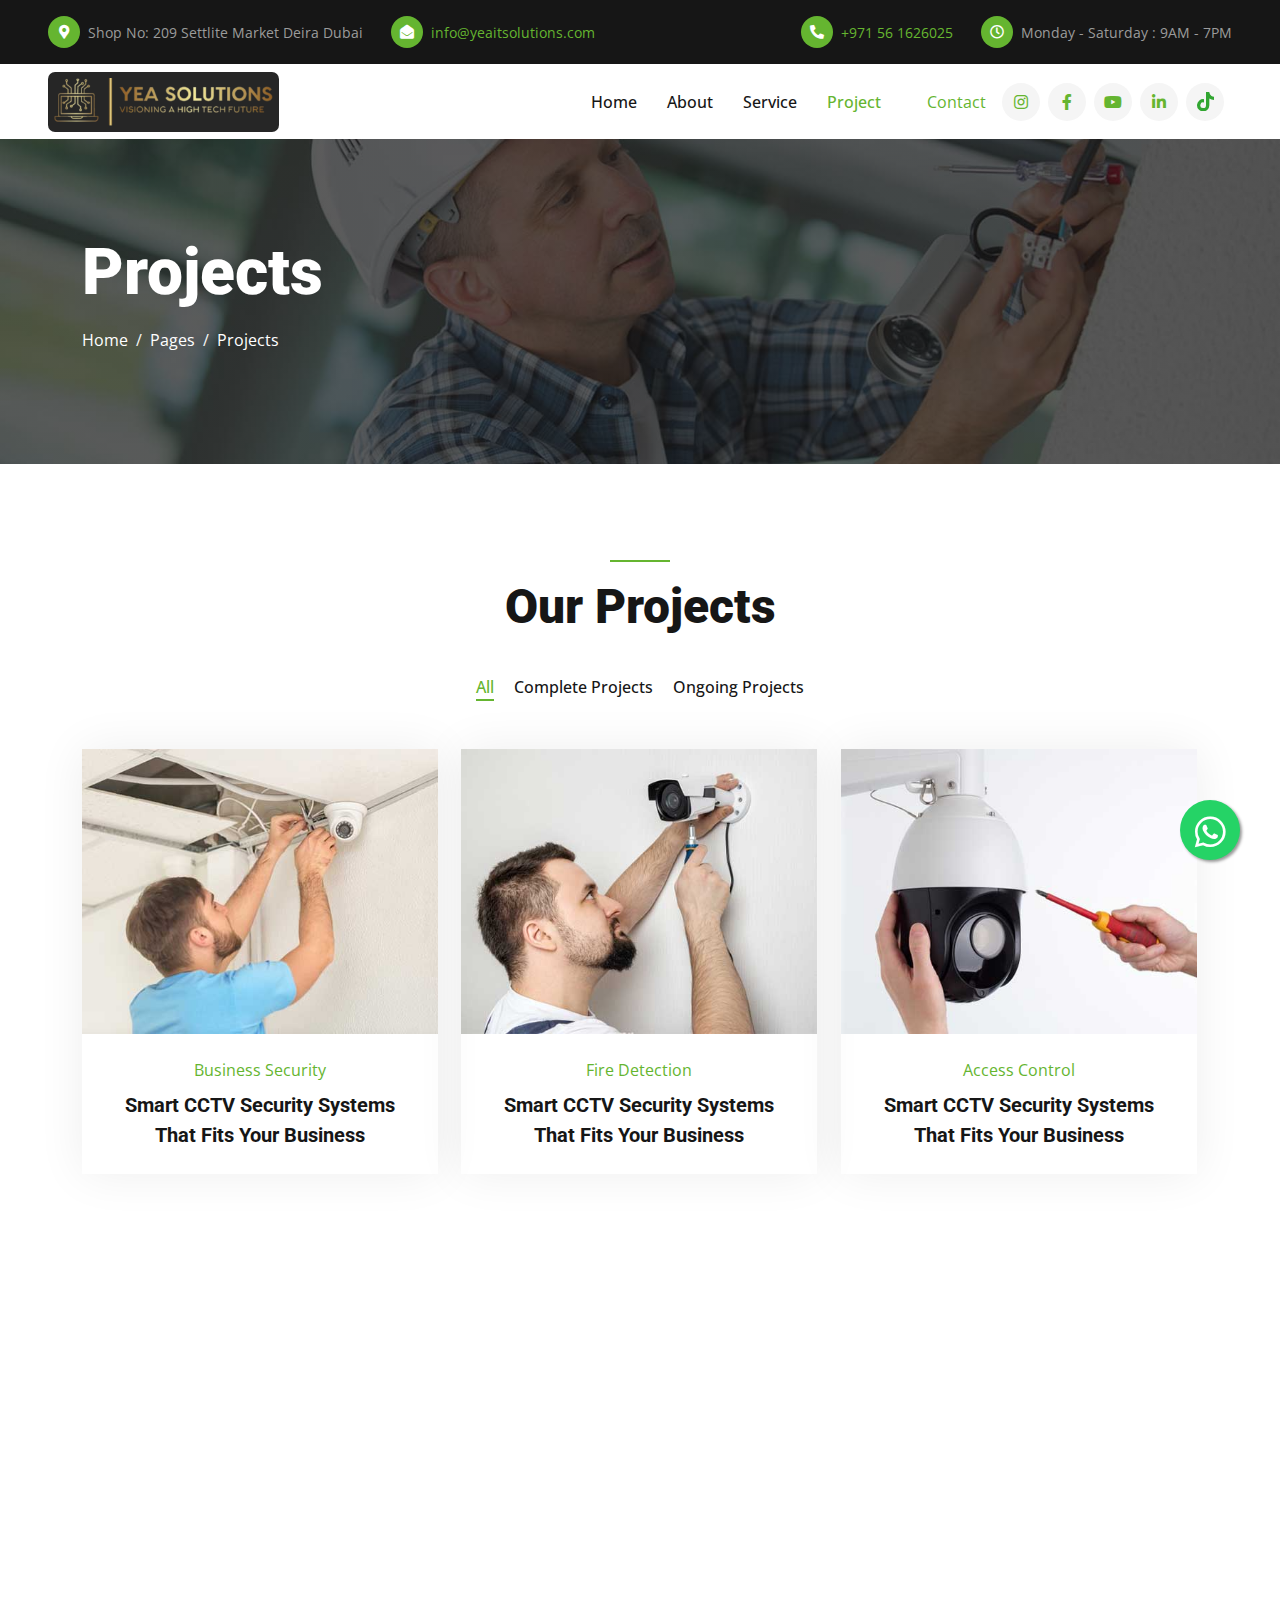
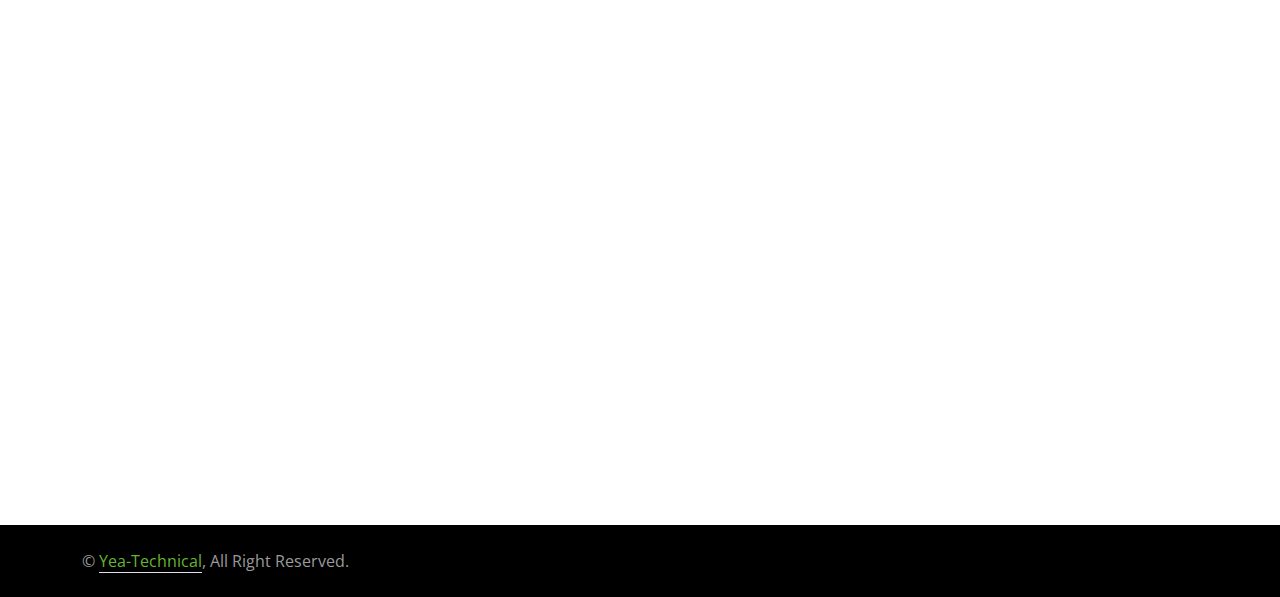
<file: project.html>
<!DOCTYPE html>
<html lang="en">

<head>
    <meta charset="utf-8">
    <title>YEA - Technical IT Solutions</title>
    <meta content="width=device-width, initial-scale=1.0" name="viewport">
    <meta content="" name="keywords">
    <meta content="" name="description">

    <!-- Favicon -->
    <link href="img/favicon.ico" rel="icon">

    <!-- Google Web Fonts -->
    <link rel="preconnect" href="https://fonts.googleapis.com">
    <link rel="preconnect" href="https://fonts.gstatic.com" crossorigin>
    <link href="https://fonts.googleapis.com/css2?family=Open+Sans:wght@400;500&family=Roboto:wght@500;700;900&display=swap" rel="stylesheet"> 

    <!-- Icon Font Stylesheet -->
    <link href="https://cdnjs.cloudflare.com/ajax/libs/font-awesome/5.10.0/css/all.min.css" rel="stylesheet">
    <link href="https://cdn.jsdelivr.net/npm/bootstrap-icons@1.4.1/font/bootstrap-icons.css" rel="stylesheet">

    <!-- Libraries Stylesheet -->
    <link href="lib/animate/animate.min.css" rel="stylesheet">
    <link href="lib/owlcarousel/assets/owl.carousel.min.css" rel="stylesheet">
    <link href="lib/lightbox/css/lightbox.min.css" rel="stylesheet">

    <!-- Customized Bootstrap Stylesheet -->
    <link href="css/bootstrap.min.css" rel="stylesheet">

    <!-- Template Stylesheet -->
    <link href="css/style.css" rel="stylesheet">
</head>

<body>
    <!-- Spinner Start -->
    <div id="spinner" class="show bg-white position-fixed translate-middle w-100 vh-100 top-50 start-50 d-flex align-items-center justify-content-center">
        <div class="spinner-border text-primary" style="width: 3rem; height: 3rem;" role="status">
            <span class="sr-only">Loading...</span>
        </div>
    </div>
    <!-- Spinner End -->


    <!-- Topbar Start -->
    <div class="container-fluid bg-dark px-5">
        <div class="row gx-4 d-none d-lg-flex">
            <div class="col-lg-6 text-start">
                <div class="h-100 d-inline-flex align-items-center py-3 me-4">
                    <div class="btn-sm-square rounded-circle bg-primary me-2">
                        <small class="fa fa-map-marker-alt text-white"></small>
                    </div>
                    <small>Shop No: 209 Settlite Market Deira Dubai</small>
                </div>
                <div class="h-100 d-inline-flex align-items-center py-3">
                    <div class="btn-sm-square rounded-circle bg-primary me-2">
                        <small class="fa fa-envelope-open text-white"></small>
                    </div>
                    <small>
                        <a href="mailto:info@yeaitsolutions.com">
                            info@yeaitsolutions.com
                        </a>    
                    </small>
                </div>
            </div>
            <div class="col-lg-6 text-end">
                <div class="h-100 d-inline-flex align-items-center py-3 me-4">
                    <div class="btn-sm-square rounded-circle bg-primary me-2">
                        <small class="fa fa-phone-alt text-white"></small>
                    </div>
                    <small>
                        <a href="tel:0561626025">
                            +971 56 1626025
                        </a>
                    </small>
                </div>
                <div class="h-100 d-inline-flex align-items-center py-3">
                    <div class="btn-sm-square rounded-circle bg-primary me-2">
                        <small class="far fa-clock text-white"></small>
                    </div>
                    <small>Monday - Saturday : 9AM - 7PM</small>
                </div>
            </div>
        </div>
    </div>
    <!-- Topbar End -->


    <!-- Navbar Start -->
    <nav class="navbar navbar-expand-lg bg-white navbar-light sticky-top p-0 px-4 px-lg-5">
        <a href="index.html" class="navbar-brand d-flex align-items-center">
            <img src="img/logo.png" alt="YEA-Technical Logo" class="img-fluid" style="height: 60px;">
        </a>
        <button type="button" class="navbar-toggler" data-bs-toggle="collapse" data-bs-target="#navbarCollapse">
            <span class="navbar-toggler-icon"></span>
        </button>
        <div class="collapse navbar-collapse" id="navbarCollapse">
            <div class="navbar-nav ms-auto py-4 py-lg-0">
                <a href="index.html" class="nav-item nav-link">Home</a>
                <a href="about.html" class="nav-item nav-link">About</a>
                <a href="service.html" class="nav-item nav-link">Service</a>
                <a href="project.html" class="nav-item nav-link active">Project</a>
                </div>
                <a href="contact.html" class="nav-item nav-link">Contact</a>
            </div>
            <div class="h-100 d-lg-inline-flex align-items-center d-none">
                <a class="btn btn-square rounded-circle bg-light text-primary me-2" href="https://www.instagram.com/yea_it_technical_solutions?igsh=anE3MW5reTE2bGV1">
                    <i class="fab fa-instagram"></i></a>
                <a class="btn btn-square rounded-circle bg-light text-primary me-2" href="https://www.facebook.com/share/18uNz14QkR/">
                    <i class="fab fa-facebook-f"></i></a>
                <a class="btn btn-square rounded-circle bg-light text-primary me-2" href="https://youtube.com/@yea-it-technicalsolutions?si=Uj0GPhctYFlnW2Gb">
                    <i class="fab fa-youtube"></i></a>
                <a class="btn btn-square rounded-circle bg-light text-primary me-2" href="https://www.linkedin.com/company/yea-technical-solutions/">
                    <i class="fab fa-linkedin-in"></i></a>
                <a class="btn btn-square rounded-circle bg-light text-primary me-2 _tiktok" href="https://www.tiktok.com/@yeaittechnicalsolutions" target="_blank">
                    <svg xmlns="http://www.w3.org/2000/svg" viewBox="0 0 448 512" >
                        <path d="M448 209.9a210.1 210.1 0 0 1 -122.8-39.3V349.4A162.6 162.6 0 1 1 185 188.3V278.2a74.6 74.6 0 1 0 52.2 71.2V0l88 0a121.2 121.2 0 0 0 1.9 22.2h0A122.2 122.2 0 0 0 381 102.4a121.4 121.4 0 0 0 67 20.1z"/>
                    </svg>
                </a>
            </div>
        </div>
    </nav>
    <!-- Navbar End -->


    <!-- Page Header Start -->
    <div class="container-fluid page-header py-5 mb-5">
        <div class="container py-5">
            <h1 class="display-3 text-white mb-3 animated slideInDown">Projects</h1>
            <nav aria-label="breadcrumb animated slideInDown">
                <ol class="breadcrumb">
                    <li class="breadcrumb-item"><a class="text-white" href="#">Home</a></li>
                    <li class="breadcrumb-item"><a class="text-white" href="#">Pages</a></li>
                    <li class="breadcrumb-item text-white active" aria-current="page">Projects</li>
                </ol>
            </nav>
        </div>
    </div>
    <!-- Page Header End -->


    <!-- Projects Start -->
    <div class="container-xxl py-5">
        <div class="container">
            <div class="text-center wow fadeInUp" data-wow-delay="0.1s">
                <div class="bg-primary mb-3 mx-auto" style="width: 60px; height: 2px;"></div>
                <h1 class="display-5 mb-5">Our Projects</h1>
            </div>
            <div class="row mt-n2 wow fadeInUp" data-wow-delay="0.3s">
                <div class="col-12 text-center">
                    <ul class="list-inline mb-5" id="portfolio-flters">
                        <li class="mx-2 active" data-filter="*">All</li>
                        <li class="mx-2" data-filter=".first">Complete Projects</li>
                        <li class="mx-2" data-filter=".second">Ongoing Projects</li>
                    </ul>
                </div>
            </div>
            <div class="row g-4 portfolio-container">
                <div class="col-lg-4 col-md-6 portfolio-item first wow fadeInUp" data-wow-delay="0.1s">
                    <div class="portfolio-inner">
                        <img class="img-fluid w-100" src="img/portfolio-1.jpg" alt="">
                        <div class="text-center p-4">
                            <p class="text-primary mb-2">Business Security</p>
                            <h5 class="lh-base mb-0">Smart CCTV Security Systems That Fits Your Business</h5>
                        </div>
                        <div class="portfolio-text text-center bg-white p-4">
                            <p class="text-primary mb-2">Business Security</p>
                            <h5 class="lh-base mb-3">Smart CCTV Security Systems That Fits Your Business</h5>
                            <div class="d-flex justify-content-center">
                                <a class="btn btn-square btn-primary rounded-circle mx-1" href="img/portfolio-1.jpg" data-lightbox="portfolio"><i class="fa fa-eye"></i></a>
                                <a class="btn btn-square btn-primary rounded-circle mx-1" href=""><i class="fa fa-link"></i></a>
                            </div>
                        </div>
                    </div>
                </div>
                <div class="col-lg-4 col-md-6 portfolio-item second wow fadeInUp" data-wow-delay="0.3s">
                    <div class="portfolio-inner">
                        <img class="img-fluid w-100" src="img/portfolio-2.jpg" alt="">
                        <div class="text-center p-4">
                            <p class="text-primary mb-2">Fire Detection</p>
                            <h5 class="lh-base mb-0">Smart CCTV Security Systems That Fits Your Business</h5>
                        </div>
                        <div class="portfolio-text text-center bg-white p-4">
                            <p class="text-primary mb-2">Fire Detection</p>
                            <h5 class="lh-base mb-3">Smart CCTV Security Systems That Fits Your Business</h5>
                            <div class="d-flex justify-content-center">
                                <a class="btn btn-square btn-primary rounded-circle mx-1" href="img/portfolio-2.jpg" data-lightbox="portfolio"><i class="fa fa-eye"></i></a>
                                <a class="btn btn-square btn-primary rounded-circle mx-1" href=""><i class="fa fa-link"></i></a>
                            </div>
                        </div>
                    </div>
                </div>
                <div class="col-lg-4 col-md-6 portfolio-item first wow fadeInUp" data-wow-delay="0.5s">
                    <div class="portfolio-inner">
                        <img class="img-fluid w-100" src="img/portfolio-3.jpg" alt="">
                        <div class="text-center p-4">
                            <p class="text-primary mb-2">Access Control</p>
                            <h5 class="lh-base mb-0">Smart CCTV Security Systems That Fits Your Business</h5>
                        </div>
                        <div class="portfolio-text text-center bg-white p-4">
                            <p class="text-primary mb-2">Access Control</p>
                            <h5 class="lh-base mb-3">Smart CCTV Security Systems That Fits Your Business</h5>
                            <div class="d-flex justify-content-center">
                                <a class="btn btn-square btn-primary rounded-circle mx-1" href="img/portfolio-3.jpg" data-lightbox="portfolio"><i class="fa fa-eye"></i></a>
                                <a class="btn btn-square btn-primary rounded-circle mx-1" href=""><i class="fa fa-link"></i></a>
                            </div>
                        </div>
                    </div>
                </div>
                <div class="col-lg-4 col-md-6 portfolio-item second wow fadeInUp" data-wow-delay="0.1s">
                    <div class="portfolio-inner">
                        <img class="img-fluid w-100" src="img/portfolio-4.jpg" alt="">
                        <div class="text-center p-4">
                            <p class="text-primary mb-2">Alarm Systems</p>
                            <h5 class="lh-base mb-0">Smart CCTV Security Systems That Fits Your Business</h5>
                        </div>
                        <div class="portfolio-text text-center bg-white p-4">
                            <p class="text-primary mb-2">Alarm Systems</p>
                            <h5 class="lh-base mb-3">Smart CCTV Security Systems That Fits Your Business</h5>
                            <div class="d-flex justify-content-center">
                                <a class="btn btn-square btn-primary rounded-circle mx-1" href="img/portfolio-4.jpg" data-lightbox="portfolio"><i class="fa fa-eye"></i></a>
                                <a class="btn btn-square btn-primary rounded-circle mx-1" href=""><i class="fa fa-link"></i></a>
                            </div>
                        </div>
                    </div>
                </div>
                <div class="col-lg-4 col-md-6 portfolio-item first wow fadeInUp" data-wow-delay="0.3s">
                    <div class="portfolio-inner">
                        <img class="img-fluid w-100" src="img/portfolio-5.jpg" alt="">
                        <div class="text-center p-4">
                            <p class="text-primary mb-2">CCTV & Video</p>
                            <h5 class="lh-base mb-0">Smart CCTV Security Systems That Fits Your Business</h5>
                        </div>
                        <div class="portfolio-text text-center bg-white p-4">
                            <p class="text-primary mb-2">CCTV & Video</p>
                            <h5 class="lh-base mb-3">Smart CCTV Security Systems That Fits Your Business</h5>
                            <div class="d-flex justify-content-center">
                                <a class="btn btn-square btn-primary rounded-circle mx-1" href="img/portfolio-5.jpg" data-lightbox="portfolio"><i class="fa fa-eye"></i></a>
                                <a class="btn btn-square btn-primary rounded-circle mx-1" href=""><i class="fa fa-link"></i></a>
                            </div>
                        </div>
                    </div>
                </div>
                <div class="col-lg-4 col-md-6 portfolio-item second wow fadeInUp" data-wow-delay="0.5s">
                    <div class="portfolio-inner">
                        <img class="img-fluid w-100" src="img/portfolio-6.jpg" alt="">
                        <div class="text-center p-4">
                            <p class="text-primary mb-2">Smart Home</p>
                            <h5 class="lh-base mb-0">Smart CCTV Security Systems That Fits Your Business</h5>
                        </div>
                        <div class="portfolio-text text-center bg-white p-4">
                            <p class="text-primary mb-2">Smart Home</p>
                            <h5 class="lh-base mb-3">Smart CCTV Security Systems That Fits Your Business</h5>
                            <div class="d-flex justify-content-center">
                                <a class="btn btn-square btn-primary rounded-circle mx-1" href="img/portfolio-6.jpg" data-lightbox="portfolio"><i class="fa fa-eye"></i></a>
                                <a class="btn btn-square btn-primary rounded-circle mx-1" href=""><i class="fa fa-link"></i></a>
                            </div>
                        </div>
                    </div>
                </div>
            </div>
        </div>
    </div>
    <!-- Projects End -->
        

    <!-- Footer Start -->
    <div class="container-fluid bg-dark text-secondary footer mt-5 py-5 wow fadeIn" data-wow-delay="0.1s">
        <div class="container py-5">
            <div class="row g-5">
                <div class="col-lg-3 col-md-6">
                    <h5 class="text-light mb-4">Address</h5>
                    <p class="mb-2"><i class="fa fa-map-marker-alt me-3"></i>Shop No: 209 Settlite Market Deira Dubai</p>
                    <p class="mb-2"><i class="fa fa-phone-alt me-3"></i>
                        <a href="tel:0561626025">
                            +971 56 1626025
                        </a>
                    </p>
                    <p class="mb-2"><i class="fa fa-envelope me-3"></i>
                        <a href="mailto:info@yeaitsolutions.com">
                            info@yeaitsolutions.com
                        </a>    
                    </p>
                    <div class="d-flex pt-2">
                        <a class="btn btn-square btn-outline-secondary rounded-circle me-2" href="https://www.instagram.com/yea_it_technical_solutions?igsh=anE3MW5reTE2bGV1">
                            <i class="fab fa-instagram"></i></a>
                        <a class="btn btn-square btn-outline-secondary rounded-circle me-2" href="https://www.facebook.com/share/18uNz14QkR/">
                            <i class="fab fa-facebook-f"></i></a>
                        <a class="btn btn-square btn-outline-secondary rounded-circle me-2" href="https://youtube.com/@yea-it-technicalsolutions?si=Uj0GPhctYFlnW2Gb">
                            <i class="fab fa-youtube"></i></a>
                        <a class="btn btn-square btn-outline-secondary rounded-circle me-2" href="https://www.linkedin.com/company/yea-technical-solutions/">
                            <i class="fab fa-linkedin-in"></i></a>
                        <a class="btn btn-square btn-outline-secondary rounded-circle me-2 _tiktok" href="https://www.tiktok.com/@yeaittechnicalsolutions" target="_blank">
                            <svg xmlns="http://www.w3.org/2000/svg" viewBox="0 0 448 512" >
                                <path d="M448 209.9a210.1 210.1 0 0 1 -122.8-39.3V349.4A162.6 162.6 0 1 1 185 188.3V278.2a74.6 74.6 0 1 0 52.2 71.2V0l88 0a121.2 121.2 0 0 0 1.9 22.2h0A122.2 122.2 0 0 0 381 102.4a121.4 121.4 0 0 0 67 20.1z"/>
                            </svg>
                        </a>
                    </div>
                </div>
                <div class="col-lg-3 col-md-6">
                    <h5 class="text-light mb-4">Services</h5>
                    <a class="btn btn-link" href="">Business Security</a>
                    <a class="btn btn-link" href="">Fire Detection</a>
                    <a class="btn btn-link" href="">Alarm Systems</a>
                    <a class="btn btn-link" href="">CCTV & Video</a>
                    <a class="btn btn-link" href="">Smart Home</a>
                </div>
                <div class="col-lg-3 col-md-6">
                    <h5 class="text-light mb-4">Quick Links</h5>
                    <a class="btn btn-link" href="">About Us</a>
                    <a class="btn btn-link" href="">Contact Us</a>
                    <a class="btn btn-link" href="">Our Services</a>
                    <a class="btn btn-link" href="">Terms & Condition</a>
                    <a class="btn btn-link" href="">Support</a>
                </div>
                <div class="col-lg-3 col-md-6">
                    <h5 class="text-light mb-4">Newsletter</h5>
                    <p>For Newsletter please sign up here</p>
                    <div class="position-relative w-100">
                        <input class="form-control bg-transparent border-secondary w-100 py-3 ps-4 pe-5" type="text" placeholder="Your email">
                        <button type="button" class="btn btn-primary py-2 position-absolute top-0 end-0 mt-2 me-2">SignUp</button>
                    </div>
                </div>
            </div>
        </div>
    </div>
    <!-- Footer End -->


    <!-- Copyright Start -->
    <div class="container-fluid py-4" style="background: #000000;">
        <div class="container">
            <div class="row">
                <div class="col-md-6 text-center text-md-start mb-3 mb-md-0">
                    &copy; <a class="border-bottom" href="#">Yea-Technical</a>, All Right Reserved.
                </div>
                <div class="col-md-6 text-center text-md-end">
                    <!--/*** This template is free as long as you keep the footer author’s credit link/attribution link/backlink. If you'd like to use the template without the footer author’s credit link/attribution link/backlink, you can purchase the Credit Removal License from "https://htmlcodex.com/credit-removal". Thank you for your support. ***/-->
                </div>
            </div>
        </div>
    </div>
    <!-- Copyright End -->
    <a href="https://api.whatsapp.com/send?phone=+971561626025&text=yeasolutions" class="float" target="_blank">
        <i class="fab fa-whatsapp wp-button"></i>
    </a>

    <!-- Back to Top -->
    <a href="#" class="btn btn-lg btn-primary btn-lg-square rounded-circle back-to-top"><i class="bi bi-arrow-up"></i></a>


    <!-- JavaScript Libraries -->
    <script src="https://code.jquery.com/jquery-3.4.1.min.js"></script>
    <script src="https://cdn.jsdelivr.net/npm/bootstrap@5.0.0/dist/js/bootstrap.bundle.min.js"></script>
    <script src="lib/wow/wow.min.js"></script>
    <script src="lib/easing/easing.min.js"></script>
    <script src="lib/waypoints/waypoints.min.js"></script>
    <script src="lib/counterup/counterup.min.js"></script>
    <script src="lib/owlcarousel/owl.carousel.min.js"></script>
    <script src="lib/isotope/isotope.pkgd.min.js"></script>
    <script src="lib/lightbox/js/lightbox.min.js"></script>

    <!-- Template Javascript -->
    <script src="js/main.js"></script>
</body>

</html>
</file>
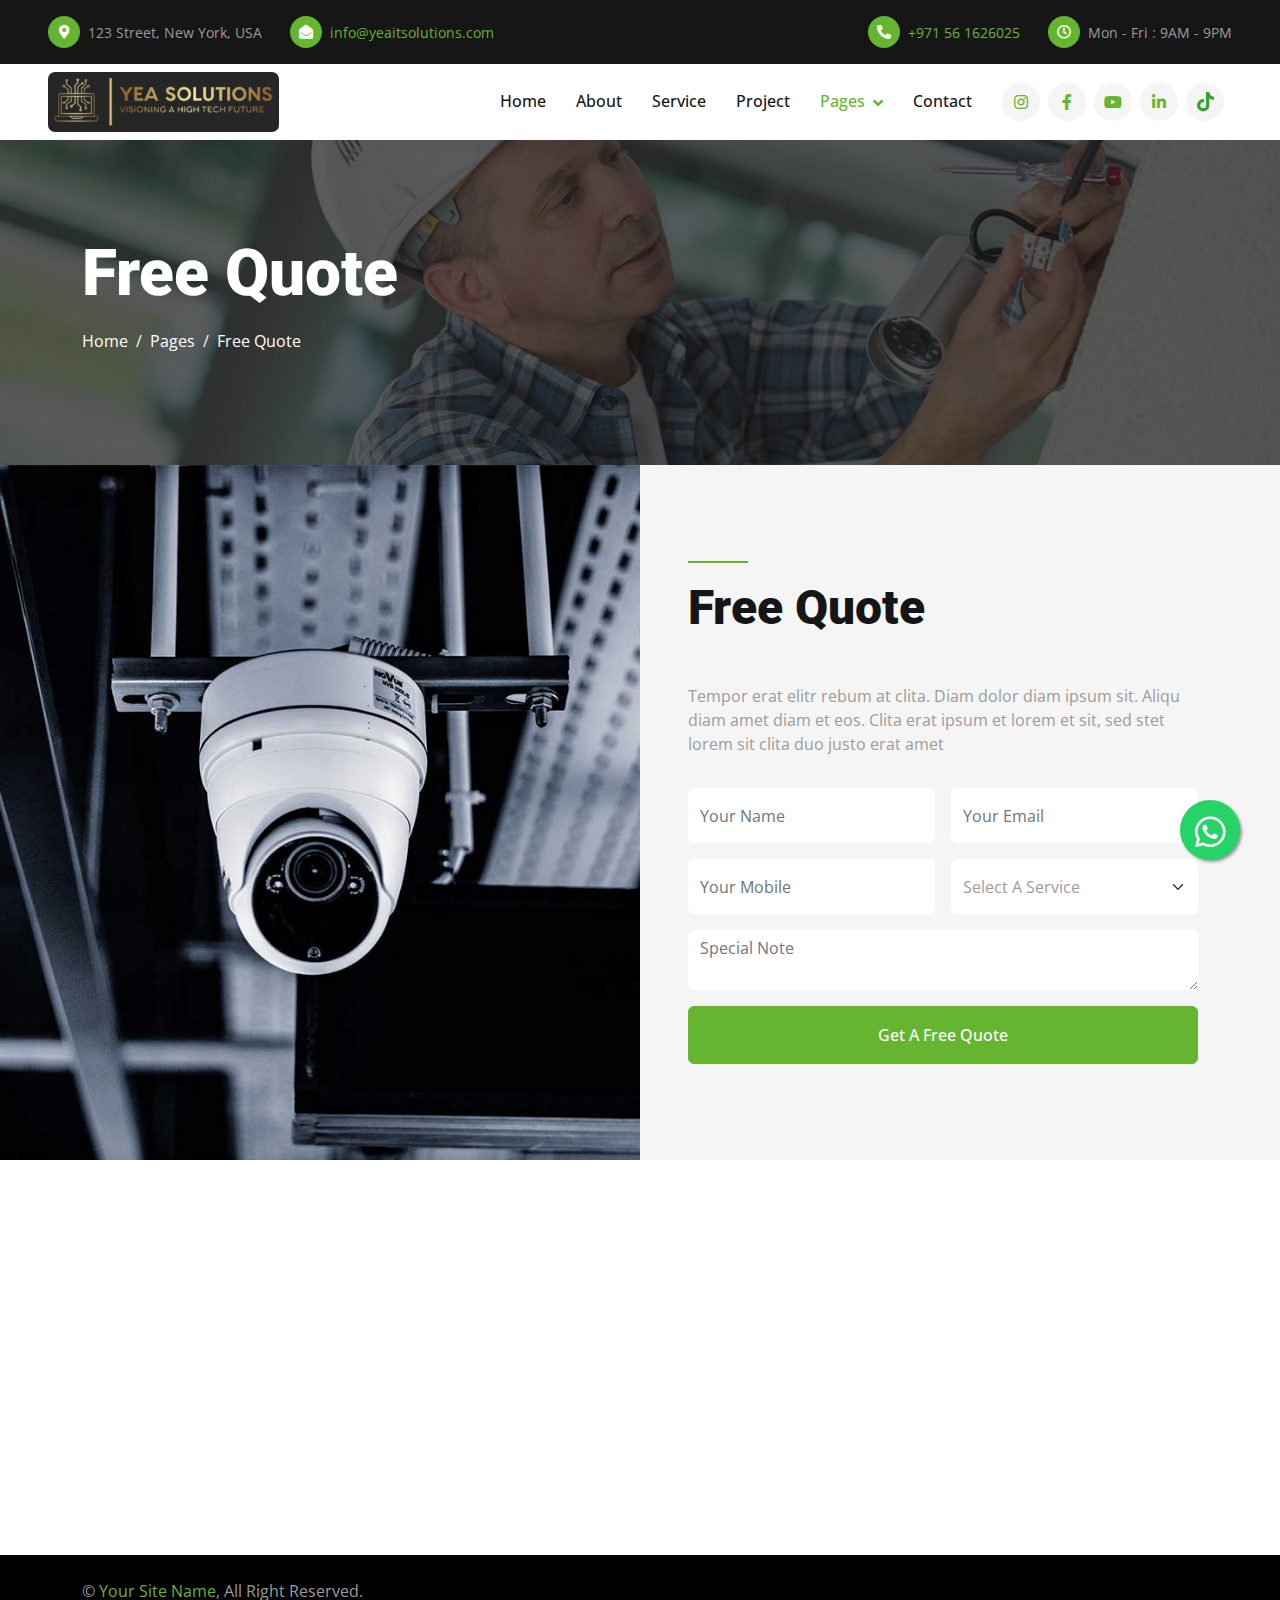
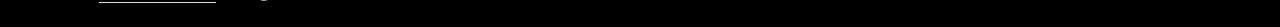
<file: quote.html>
<!DOCTYPE html>
<html lang="en">

<head>
    <meta charset="utf-8">
    <title>Securex - CCTV Camera Website Template</title>
    <meta content="width=device-width, initial-scale=1.0" name="viewport">
    <meta content="" name="keywords">
    <meta content="" name="description">

    <!-- Favicon -->
    <link href="img/favicon.ico" rel="icon">

    <!-- Google Web Fonts -->
    <link rel="preconnect" href="https://fonts.googleapis.com">
    <link rel="preconnect" href="https://fonts.gstatic.com" crossorigin>
    <link href="https://fonts.googleapis.com/css2?family=Open+Sans:wght@400;500&family=Roboto:wght@500;700;900&display=swap" rel="stylesheet"> 

    <!-- Icon Font Stylesheet -->
    <link href="https://cdnjs.cloudflare.com/ajax/libs/font-awesome/5.10.0/css/all.min.css" rel="stylesheet">
    <link href="https://cdn.jsdelivr.net/npm/bootstrap-icons@1.4.1/font/bootstrap-icons.css" rel="stylesheet">

    <!-- Libraries Stylesheet -->
    <link href="lib/animate/animate.min.css" rel="stylesheet">
    <link href="lib/owlcarousel/assets/owl.carousel.min.css" rel="stylesheet">
    <link href="lib/lightbox/css/lightbox.min.css" rel="stylesheet">

    <!-- Customized Bootstrap Stylesheet -->
    <link href="css/bootstrap.min.css" rel="stylesheet">

    <!-- Template Stylesheet -->
    <link href="css/style.css" rel="stylesheet">
</head>

<body>
    <!-- Spinner Start -->
    <div id="spinner" class="show bg-white position-fixed translate-middle w-100 vh-100 top-50 start-50 d-flex align-items-center justify-content-center">
        <div class="spinner-border text-primary" style="width: 3rem; height: 3rem;" role="status">
            <span class="sr-only">Loading...</span>
        </div>
    </div>
    <!-- Spinner End -->


    <!-- Topbar Start -->
    <div class="container-fluid bg-dark px-5">
        <div class="row gx-4 d-none d-lg-flex">
            <div class="col-lg-6 text-start">
                <div class="h-100 d-inline-flex align-items-center py-3 me-4">
                    <div class="btn-sm-square rounded-circle bg-primary me-2">
                        <small class="fa fa-map-marker-alt text-white"></small>
                    </div>
                    <small>123 Street, New York, USA</small>
                </div>
                <div class="h-100 d-inline-flex align-items-center py-3">
                    <div class="btn-sm-square rounded-circle bg-primary me-2">
                        <small class="fa fa-envelope-open text-white"></small>
                    </div>
                    <small>
                        <a href="mailto:info@yeaitsolutions.com">
                            info@yeaitsolutions.com
                        </a>    
                    </small>
                </div>
            </div>
            <div class="col-lg-6 text-end">
                <div class="h-100 d-inline-flex align-items-center py-3 me-4">
                    <div class="btn-sm-square rounded-circle bg-primary me-2">
                        <small class="fa fa-phone-alt text-white"></small>
                    </div>
                    <small><a href="tel:0561626025">
                            +971 56 1626025
                        </a>
                    </small>
                </div>
                <div class="h-100 d-inline-flex align-items-center py-3">
                    <div class="btn-sm-square rounded-circle bg-primary me-2">
                        <small class="far fa-clock text-white"></small>
                    </div>
                    <small>Mon - Fri : 9AM - 9PM</small>
                </div>
            </div>
        </div>
    </div>
    <!-- Topbar End -->


    <!-- Navbar Start -->
    <nav class="navbar navbar-expand-lg bg-white navbar-light sticky-top p-0 px-4 px-lg-5">
        <a href="index.html" class="navbar-brand d-flex align-items-center">
            <img src="img/logo.png" alt="YEA-Technical Logo" class="img-fluid" style="height: 60px;">
        </a>
        <button type="button" class="navbar-toggler" data-bs-toggle="collapse" data-bs-target="#navbarCollapse">
            <span class="navbar-toggler-icon"></span>
        </button>
        <div class="collapse navbar-collapse" id="navbarCollapse">
            <div class="navbar-nav ms-auto py-4 py-lg-0">
                <a href="index.html" class="nav-item nav-link">Home</a>
                <a href="about.html" class="nav-item nav-link">About</a>
                <a href="service.html" class="nav-item nav-link">Service</a>
                <a href="project.html" class="nav-item nav-link">Project</a>
                <div class="nav-item dropdown">
                    <a href="#" class="nav-link dropdown-toggle active" data-bs-toggle="dropdown">Pages</a>
                    <div class="dropdown-menu rounded-0 rounded-bottom m-0">
                        <a href="feature.html" class="dropdown-item">Feature</a>
                        <a href="quote.html" class="dropdown-item active">Free Quote</a>
                        <a href="team.html" class="dropdown-item">Our Team</a>
                        <a href="testimonial.html" class="dropdown-item">Testimonial</a>
                        <a href="404.html" class="dropdown-item">404 Page</a>
                    </div>
                </div>
                <a href="contact.html" class="nav-item nav-link">Contact</a>
            </div>
            <div class="h-100 d-lg-inline-flex align-items-center d-none">
                <a class="btn btn-square rounded-circle bg-light text-primary me-2" href="https://www.instagram.com/yea_it_technical_solutions?igsh=anE3MW5reTE2bGV1">
                    <i class="fab fa-instagram"></i></a>
                <a class="btn btn-square rounded-circle bg-light text-primary me-2" href="https://www.facebook.com/share/18uNz14QkR/">
                    <i class="fab fa-facebook-f"></i></a>
                <a class="btn btn-square rounded-circle bg-light text-primary me-2" href="https://youtube.com/@yea-it-technicalsolutions?si=Uj0GPhctYFlnW2Gb">
                    <i class="fab fa-youtube"></i></a>
                <a class="btn btn-square rounded-circle bg-light text-primary me-2" href="https://www.linkedin.com/company/yea-technical-solutions/">
                    <i class="fab fa-linkedin-in"></i></a>
                <a class="btn btn-square rounded-circle bg-light text-primary me-2 _tiktok" href="https://www.tiktok.com/@yeaittechnicalsolutions" target="_blank">
                    <svg xmlns="http://www.w3.org/2000/svg" viewBox="0 0 448 512" >
                        <path d="M448 209.9a210.1 210.1 0 0 1 -122.8-39.3V349.4A162.6 162.6 0 1 1 185 188.3V278.2a74.6 74.6 0 1 0 52.2 71.2V0l88 0a121.2 121.2 0 0 0 1.9 22.2h0A122.2 122.2 0 0 0 381 102.4a121.4 121.4 0 0 0 67 20.1z"/>
                    </svg>
                </a>
            </div>
        </div>
    </nav>
    <!-- Navbar End -->


    <!-- Page Header Start -->
    <div class="container-fluid page-header py-5">
        <div class="container py-5">
            <h1 class="display-3 text-white mb-3 animated slideInDown">Free Quote</h1>
            <nav aria-label="breadcrumb animated slideInDown">
                <ol class="breadcrumb">
                    <li class="breadcrumb-item"><a class="text-white" href="#">Home</a></li>
                    <li class="breadcrumb-item"><a class="text-white" href="#">Pages</a></li>
                    <li class="breadcrumb-item text-white active" aria-current="page">Free Quote</li>
                </ol>
            </nav>
        </div>
    </div>
    <!-- Page Header End -->


    <!-- Quote Start -->
    <div class="container-fluid bg-light overflow-hidden px-lg-0">
        <div class="container quote px-lg-0">
            <div class="row g-0 mx-lg-0">
                <div class="col-lg-6 ps-lg-0" style="min-height: 400px;">
                    <div class="position-relative h-100">
                        <img class="position-absolute img-fluid w-100 h-100" src="img/quote.jpg" style="object-fit: cover;" alt="">
                    </div>
                </div>
                <div class="col-lg-6 quote-text py-5 wow fadeIn" data-wow-delay="0.5s">
                    <div class="p-lg-5 pe-lg-0">
                        <div class="bg-primary mb-3" style="width: 60px; height: 2px;"></div>
                        <h1 class="display-5 mb-5">Free Quote</h1>
                        <p class="mb-4 pb-2">Tempor erat elitr rebum at clita. Diam dolor diam ipsum sit. Aliqu diam amet diam et eos. Clita erat ipsum et lorem et sit, sed stet lorem sit clita duo justo erat amet</p>
                        <form>
                            <div class="row g-3">
                                <div class="col-12 col-sm-6">
                                    <input type="text" class="form-control border-0" placeholder="Your Name" style="height: 55px;">
                                </div>
                                <div class="col-12 col-sm-6">
                                    <input type="email" class="form-control border-0" placeholder="Your Email" style="height: 55px;">
                                </div>
                                <div class="col-12 col-sm-6">
                                    <input type="text" class="form-control border-0" placeholder="Your Mobile" style="height: 55px;">
                                </div>
                                <div class="col-12 col-sm-6">
                                    <select class="form-select border-0" style="height: 55px;">
                                        <option selected>Select A Service</option>
                                        <option value="1">Service 1</option>
                                        <option value="2">Service 2</option>
                                        <option value="3">Service 3</option>
                                    </select>
                                </div>
                                <div class="col-12">
                                    <textarea class="form-control border-0" placeholder="Special Note"></textarea>
                                </div>
                                <div class="col-12">
                                    <button class="btn btn-primary w-100 py-3" type="submit">Get A Free Quote</button>
                                </div>
                            </div>
                        </form>
                    </div>
                </div>
            </div>
        </div>
    </div>
    <!-- Quote End -->
        

    <!-- Footer Start -->
    <div class="container-fluid bg-dark text-secondary footer py-5 wow fadeIn" data-wow-delay="0.1s">
        <div class="container py-5">
            <div class="row g-5">
                <div class="col-lg-3 col-md-6">
                    <h5 class="text-light mb-4">Address</h5>
                    <p class="mb-2"><i class="fa fa-map-marker-alt me-3"></i>123 Street, New York, USA</p>
                    <p class="mb-2"><i class="fa fa-phone-alt me-3"></i>
                        <a href="tel:0561626025">
                            +971 56 1626025
                        </a>
                    </p>
                    <p class="mb-2"><i class="fa fa-envelope me-3"></i>
                        <a href="mailto:info@yeaitsolutions.com">
                            info@yeaitsolutions.com
                        </a>    
                    </p>
                    <div class="d-flex pt-2">
                        <a class="btn btn-square btn-outline-secondary rounded-circle me-2" href="https://www.instagram.com/yea_it_technical_solutions?igsh=anE3MW5reTE2bGV1">
                            <i class="fab fa-instagram"></i></a>
                        <a class="btn btn-square btn-outline-secondary rounded-circle me-2" href="https://www.facebook.com/share/18uNz14QkR/">
                            <i class="fab fa-facebook-f"></i></a>
                        <a class="btn btn-square btn-outline-secondary rounded-circle me-2" href="https://youtube.com/@yea-it-technicalsolutions?si=Uj0GPhctYFlnW2Gb">
                            <i class="fab fa-youtube"></i></a>
                        <a class="btn btn-square btn-outline-secondary rounded-circle me-2" href="https://www.linkedin.com/company/yea-technical-solutions/">
                            <i class="fab fa-linkedin-in"></i></a>
                        <a class="btn btn-square btn-outline-secondary rounded-circle me-2 _tiktok" href="https://www.tiktok.com/@yeaittechnicalsolutions" target="_blank">
                            <svg xmlns="http://www.w3.org/2000/svg" viewBox="0 0 448 512" >
                                <path d="M448 209.9a210.1 210.1 0 0 1 -122.8-39.3V349.4A162.6 162.6 0 1 1 185 188.3V278.2a74.6 74.6 0 1 0 52.2 71.2V0l88 0a121.2 121.2 0 0 0 1.9 22.2h0A122.2 122.2 0 0 0 381 102.4a121.4 121.4 0 0 0 67 20.1z"/>
                            </svg>
                        </a>
                    </div>
                </div>
                <div class="col-lg-3 col-md-6">
                    <h5 class="text-light mb-4">Services</h5>
                    <a class="btn btn-link" href="">Business Security</a>
                    <a class="btn btn-link" href="">Fire Detection</a>
                    <a class="btn btn-link" href="">Alarm Systems</a>
                    <a class="btn btn-link" href="">CCTV & Video</a>
                    <a class="btn btn-link" href="">Smart Home</a>
                </div>
                <div class="col-lg-3 col-md-6">
                    <h5 class="text-light mb-4">Quick Links</h5>
                    <a class="btn btn-link" href="">About Us</a>
                    <a class="btn btn-link" href="">Contact Us</a>
                    <a class="btn btn-link" href="">Our Services</a>
                    <a class="btn btn-link" href="">Terms & Condition</a>
                    <a class="btn btn-link" href="">Support</a>
                </div>
                <div class="col-lg-3 col-md-6">
                    <h5 class="text-light mb-4">Newsletter</h5>
                    <p>Dolor amet sit justo amet elitr clita ipsum elitr est.</p>
                    <div class="position-relative w-100">
                        <input class="form-control bg-transparent border-secondary w-100 py-3 ps-4 pe-5" type="text" placeholder="Your email">
                        <button type="button" class="btn btn-primary py-2 position-absolute top-0 end-0 mt-2 me-2">SignUp</button>
                    </div>
                </div>
            </div>
        </div>
    </div>
    <!-- Footer End -->


    <!-- Copyright Start -->
    <div class="container-fluid py-4" style="background: #000000;">
        <div class="container">
            <div class="row">
                <div class="col-md-6 text-center text-md-start mb-3 mb-md-0">
                    &copy; <a class="border-bottom" href="#">Your Site Name</a>, All Right Reserved.
                </div>
                <div class="col-md-6 text-center text-md-end">
                    <!--/*** This template is free as long as you keep the footer author’s credit link/attribution link/backlink. If you'd like to use the template without the footer author’s credit link/attribution link/backlink, you can purchase the Credit Removal License from "https://htmlcodex.com/credit-removal". Thank you for your support. ***/-->
                </div>
            </div>
        </div>
    </div>
    <!-- Copyright End -->
    <a href="https://api.whatsapp.com/send?phone=+971561626025&text=yeasolutions" class="float" target="_blank">
        <i class="fab fa-whatsapp wp-button"></i>
    </a>

    <!-- Back to Top -->
    <a href="#" class="btn btn-lg btn-primary btn-lg-square rounded-circle back-to-top"><i class="bi bi-arrow-up"></i></a>


    <!-- JavaScript Libraries -->
    <script src="https://code.jquery.com/jquery-3.4.1.min.js"></script>
    <script src="https://cdn.jsdelivr.net/npm/bootstrap@5.0.0/dist/js/bootstrap.bundle.min.js"></script>
    <script src="lib/wow/wow.min.js"></script>
    <script src="lib/easing/easing.min.js"></script>
    <script src="lib/waypoints/waypoints.min.js"></script>
    <script src="lib/counterup/counterup.min.js"></script>
    <script src="lib/owlcarousel/owl.carousel.min.js"></script>
    <script src="lib/isotope/isotope.pkgd.min.js"></script>
    <script src="lib/lightbox/js/lightbox.min.js"></script>

    <!-- Template Javascript -->
    <script src="js/main.js"></script>
</body>

</html>
</file>
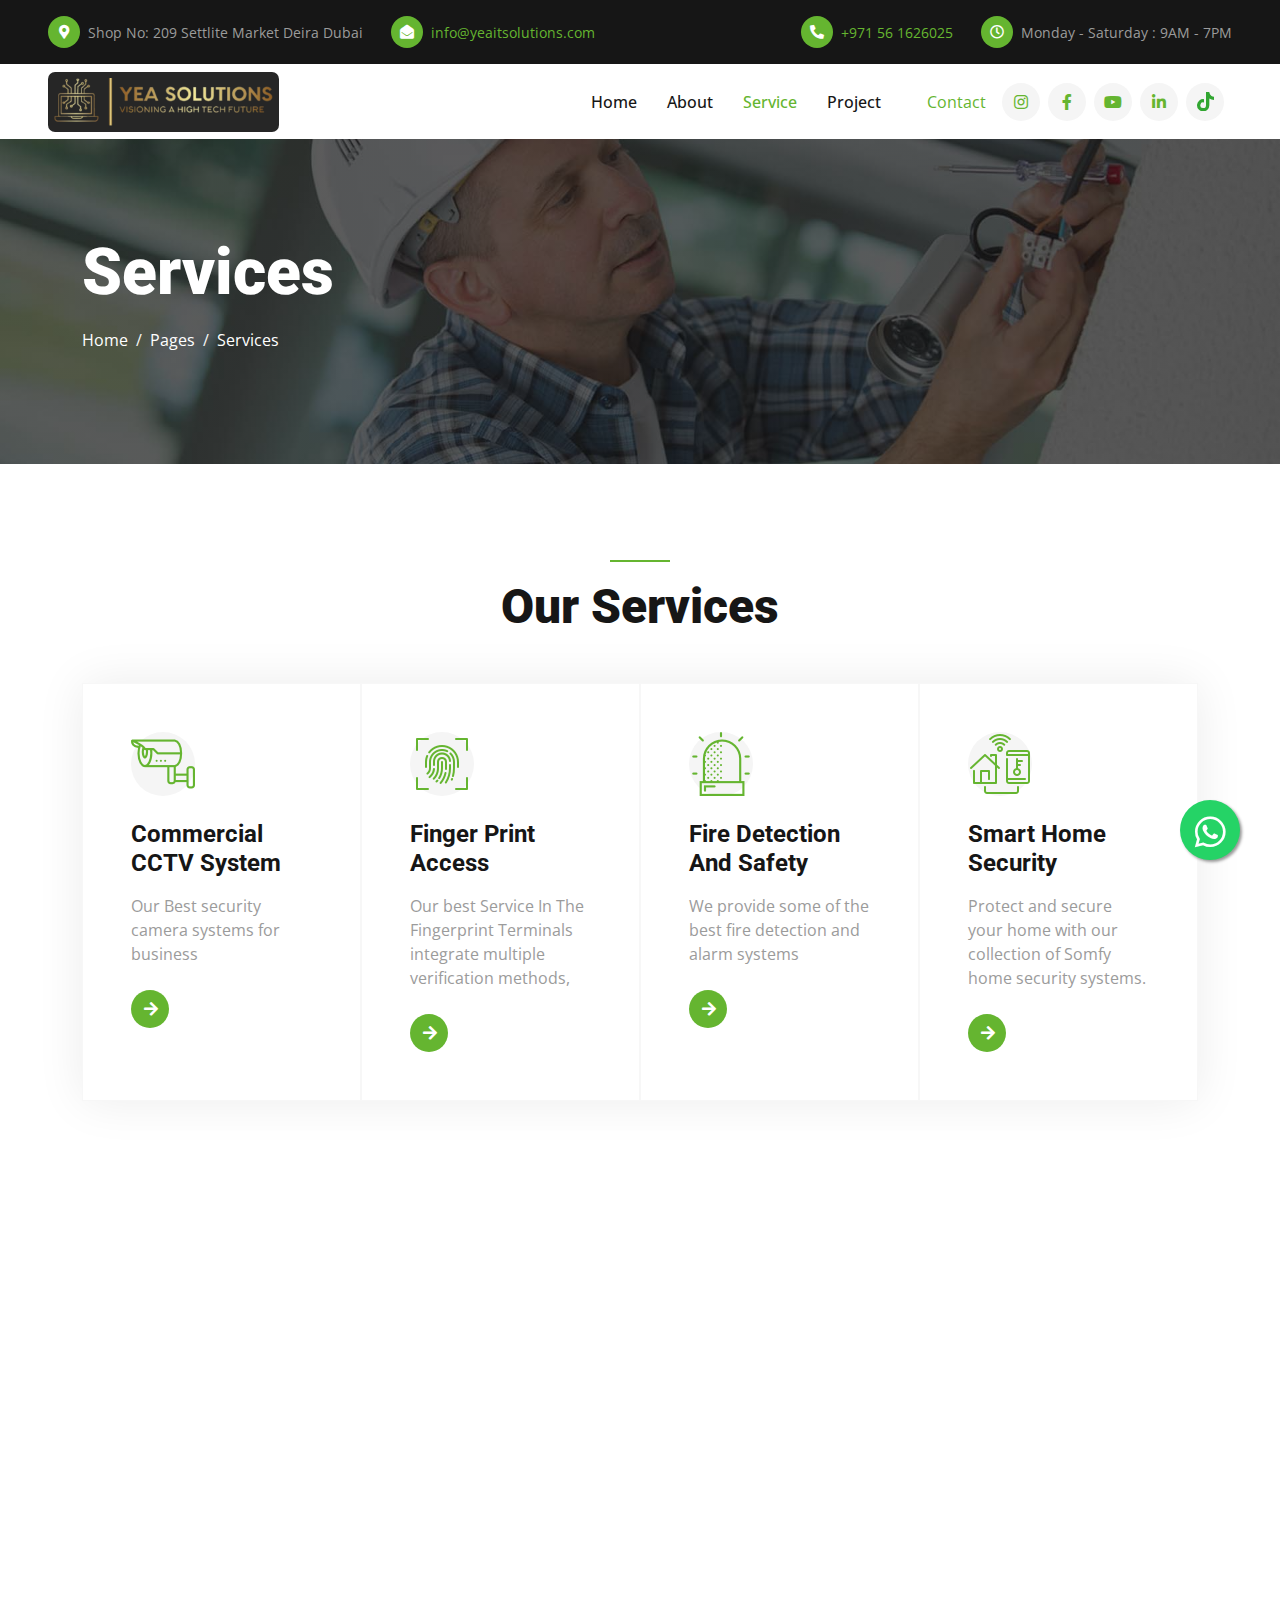
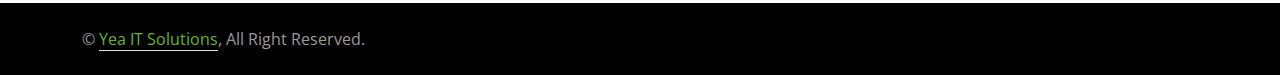
<file: service.html>
<!DOCTYPE html>
<html lang="en">

<head>
    <meta charset="utf-8">
    <title>YEA - Technical IT Solutions</title>
    <meta content="width=device-width, initial-scale=1.0" name="viewport">
    <meta content="" name="keywords">
    <meta content="" name="description">

    <!-- Favicon -->
    <link href="img/favicon.ico" rel="icon">

    <!-- Google Web Fonts -->
    <link rel="preconnect" href="https://fonts.googleapis.com">
    <link rel="preconnect" href="https://fonts.gstatic.com" crossorigin>
    <link href="https://fonts.googleapis.com/css2?family=Open+Sans:wght@400;500&family=Roboto:wght@500;700;900&display=swap" rel="stylesheet"> 

    <!-- Icon Font Stylesheet -->
    <link href="https://cdnjs.cloudflare.com/ajax/libs/font-awesome/5.10.0/css/all.min.css" rel="stylesheet">
    <link href="https://cdn.jsdelivr.net/npm/bootstrap-icons@1.4.1/font/bootstrap-icons.css" rel="stylesheet">

    <!-- Libraries Stylesheet -->
    <link href="lib/animate/animate.min.css" rel="stylesheet">
    <link href="lib/owlcarousel/assets/owl.carousel.min.css" rel="stylesheet">
    <link href="lib/lightbox/css/lightbox.min.css" rel="stylesheet">

    <!-- Customized Bootstrap Stylesheet -->
    <link href="css/bootstrap.min.css" rel="stylesheet">

    <!-- Template Stylesheet -->
    <link href="css/style.css" rel="stylesheet">
</head>

<body>
    <!-- Spinner Start -->
    <div id="spinner" class="show bg-white position-fixed translate-middle w-100 vh-100 top-50 start-50 d-flex align-items-center justify-content-center">
        <div class="spinner-border text-primary" style="width: 3rem; height: 3rem;" role="status">
            <span class="sr-only">Loading...</span>
        </div>
    </div>
    <!-- Spinner End -->


    <!-- Topbar Start -->
    <div class="container-fluid bg-dark px-5">
        <div class="row gx-4 d-none d-lg-flex">
            <div class="col-lg-6 text-start">
                <div class="h-100 d-inline-flex align-items-center py-3 me-4">
                    <div class="btn-sm-square rounded-circle bg-primary me-2">
                        <small class="fa fa-map-marker-alt text-white"></small>
                    </div>
                    <small>Shop No: 209 Settlite Market Deira Dubai</small>
                </div>
                <div class="h-100 d-inline-flex align-items-center py-3">
                    <div class="btn-sm-square rounded-circle bg-primary me-2">
                        <small class="fa fa-envelope-open text-white"></small>
                    </div>
                    <small>
                        <a href="mailto:info@yeaitsolutions.com">
                            info@yeaitsolutions.com
                        </a>    
                    </small>
                </div>
            </div>
            <div class="col-lg-6 text-end">
                <div class="h-100 d-inline-flex align-items-center py-3 me-4">
                    <div class="btn-sm-square rounded-circle bg-primary me-2">
                        <small class="fa fa-phone-alt text-white"></small>
                    </div>
                    <small>
                        <a href="tel:0561626025">
                            +971 56 1626025
                        </a>
                    </small>
                </div>
                <div class="h-100 d-inline-flex align-items-center py-3">
                    <div class="btn-sm-square rounded-circle bg-primary me-2">
                        <small class="far fa-clock text-white"></small>
                    </div>
                    <small>Monday - Saturday : 9AM - 7PM</small>
                </div>
            </div>
        </div>
    </div>
    <!-- Topbar End -->


    <!-- Navbar Start -->
    <nav class="navbar navbar-expand-lg bg-white navbar-light sticky-top p-0 px-4 px-lg-5">
        <a href="index.html" class="navbar-brand d-flex align-items-center">
            <img src="img/logo.png" alt="YEA-Technical Logo" class="img-fluid" style="height: 60px;">
        </a>
        <button type="button" class="navbar-toggler" data-bs-toggle="collapse" data-bs-target="#navbarCollapse">
            <span class="navbar-toggler-icon"></span>
        </button>
        <div class="collapse navbar-collapse" id="navbarCollapse">
            <div class="navbar-nav ms-auto py-4 py-lg-0">
                <a href="index.html" class="nav-item nav-link">Home</a>
                <a href="about.html" class="nav-item nav-link">About</a>
                <a href="service.html" class="nav-item nav-link active">Service</a>
                <a href="project.html" class="nav-item nav-link">Project</a>
                </div>
                <a href="contact.html" class="nav-item nav-link">Contact</a>
            </div>
            <div class="h-100 d-lg-inline-flex align-items-center d-none">
                <a class="btn btn-square rounded-circle bg-light text-primary me-2" href="https://www.instagram.com/yea_it_technical_solutions?igsh=anE3MW5reTE2bGV1">
                    <i class="fab fa-instagram"></i></a>
                <a class="btn btn-square rounded-circle bg-light text-primary me-2" href="https://www.facebook.com/share/18uNz14QkR/">
                    <i class="fab fa-facebook-f"></i></a>
                <a class="btn btn-square rounded-circle bg-light text-primary me-2" href="https://youtube.com/@yea-it-technicalsolutions?si=Uj0GPhctYFlnW2Gb">
                    <i class="fab fa-youtube"></i></a>
                <a class="btn btn-square rounded-circle bg-light text-primary me-2" href="https://www.linkedin.com/company/yea-technical-solutions/">
                    <i class="fab fa-linkedin-in"></i></a>
                <a class="btn btn-square rounded-circle bg-light text-primary me-2 _tiktok" href="https://www.tiktok.com/@yeaittechnicalsolutions" target="_blank">
                    <svg xmlns="http://www.w3.org/2000/svg" viewBox="0 0 448 512" >
                        <path d="M448 209.9a210.1 210.1 0 0 1 -122.8-39.3V349.4A162.6 162.6 0 1 1 185 188.3V278.2a74.6 74.6 0 1 0 52.2 71.2V0l88 0a121.2 121.2 0 0 0 1.9 22.2h0A122.2 122.2 0 0 0 381 102.4a121.4 121.4 0 0 0 67 20.1z"/>
                    </svg>
                </a>
            </div>
        </div>
    </nav>
    <!-- Navbar End -->


    <!-- Page Header Start -->
    <div class="container-fluid page-header py-5 mb-5">
        <div class="container py-5">
            <h1 class="display-3 text-white mb-3 animated slideInDown">Services</h1>
            <nav aria-label="breadcrumb animated slideInDown">
                <ol class="breadcrumb">
                    <li class="breadcrumb-item"><a class="text-white" href="#">Home</a></li>
                    <li class="breadcrumb-item"><a class="text-white" href="#">Pages</a></li>
                    <li class="breadcrumb-item text-white active" aria-current="page">Services</li>
                </ol>
            </nav>
        </div>
    </div>
    <!-- Page Header End -->


    <!-- Service Start -->
    <div class="container-xxl py-5">
        <div class="container">
            <div class="text-center">
                <div class="bg-primary mb-3 mx-auto" style="width: 60px; height: 2px;"></div>
                <h1 class="display-5 mb-5">Our Services</h1>
            </div>
            <div class="row g-0 service-row">
                <div class="col-md-6 col-lg-3 wow fadeIn" data-wow-delay="0.1s">
                    <div class="service-item border h-100 p-5">
                        <div class="btn-square bg-light rounded-circle mb-4" style="width: 64px; height: 64px;">
                            <img class="img-fluid" src="img/icon/icon-6.png" alt="Icon">
                        </div>
                        <h4 class="mb-3">Commercial CCTV System</h4>
                        <p class="mb-4">Our Best security camera systems for business</p>
                        <a class="btn" href=""><i class="fa fa-arrow-right text-white me-3"></i>Read More</a>
                    </div>
                </div>
                <div class="col-md-6 col-lg-3 wow fadeIn" data-wow-delay="0.3s">
                    <div class="service-item border h-100 p-5">
                        <div class="btn-square bg-light rounded-circle mb-4" style="width: 64px; height: 64px;">
                            <img class="img-fluid" src="img/icon/icon-8.png" alt="Icon">
                        </div>
                        <h4 class="mb-3">Finger Print Access</h4>
                        <p class="mb-4">Our best Service In The Fingerprint Terminals integrate multiple verification methods,</p>
                        <a class="btn" href=""><i class="fa fa-arrow-right text-white me-3"></i>Read More</a>
                    </div>
                </div>
                <div class="col-md-6 col-lg-3 wow fadeIn" data-wow-delay="0.5s">
                    <div class="service-item border h-100 p-5">
                        <div class="btn-square bg-light rounded-circle mb-4" style="width: 64px; height: 64px;">
                            <img class="img-fluid" src="img/icon/icon-9.png" alt="Icon">
                        </div>
                        <h4 class="mb-3">Fire Detection And Safety</h4>
                        <p class="mb-4">We provide some of the best fire detection and alarm systems</p>
                        <a class="btn" href=""><i class="fa fa-arrow-right text-white me-3"></i>Read More</a>
                    </div>
                </div>
                <div class="col-md-6 col-lg-3 wow fadeIn" data-wow-delay="0.7s">
                    <div class="service-item border h-100 p-5">
                        <div class="btn-square bg-light rounded-circle mb-4" style="width: 64px; height: 64px;">
                            <img class="img-fluid" src="img/icon/icon-3.png" alt="Icon">
                        </div>
                        <h4 class="mb-3">Smart Home Security</h4>
                        <p class="mb-4">Protect and secure your home with our collection of Somfy home security systems.</p>
                        <a class="btn" href=""><i class="fa fa-arrow-right text-white me-3"></i>Read More</a>
                    </div>
                </div>
            </div>
        </div>
    </div>
    <!-- Service End -->
        

    <!-- Footer Start -->
    <div class="container-fluid bg-dark text-secondary footer mt-5 py-5 wow fadeIn" data-wow-delay="0.1s">
        <div class="container py-5">
            <div class="row g-5">
                <div class="col-lg-3 col-md-6">
                    <h5 class="text-light mb-4">Address</h5>
                    <p class="mb-2"><i class="fa fa-map-marker-alt me-3"></i>Shop No: 209 Settlite Market Deira Dubai</p>
                    <p class="mb-2"><i class="fa fa-phone-alt me-3"></i>
                        <a href="tel:0561626025">
                            +971 56 1626025
                        </a>
                    </p>
                    <p class="mb-2"><i class="fa fa-envelope me-3"></i>
                        <a href="mailto:info@yeaitsolutions.com">
                            info@yeaitsolutions.com
                        </a>    
                    </p>
                    <div class="d-flex pt-2">
                        <a class="btn btn-square btn-outline-secondary rounded-circle me-2" href="https://www.instagram.com/yea_it_technical_solutions?igsh=anE3MW5reTE2bGV1">
                            <i class="fab fa-instagram"></i></a>
                        <a class="btn btn-square btn-outline-secondary rounded-circle me-2" href="https://www.facebook.com/share/18uNz14QkR/">
                            <i class="fab fa-facebook-f"></i></a>
                        <a class="btn btn-square btn-outline-secondary rounded-circle me-2" href="https://youtube.com/@yea-it-technicalsolutions?si=Uj0GPhctYFlnW2Gb">
                            <i class="fab fa-youtube"></i></a>
                        <a class="btn btn-square btn-outline-secondary rounded-circle me-2" href="https://www.linkedin.com/company/yea-technical-solutions/">
                            <i class="fab fa-linkedin-in"></i></a>
                        <a class="btn btn-square btn-outline-secondary rounded-circle me-2 _tiktok" href="https://www.tiktok.com/@yeaittechnicalsolutions" target="_blank">
                            <svg xmlns="http://www.w3.org/2000/svg" viewBox="0 0 448 512" >
                                <path d="M448 209.9a210.1 210.1 0 0 1 -122.8-39.3V349.4A162.6 162.6 0 1 1 185 188.3V278.2a74.6 74.6 0 1 0 52.2 71.2V0l88 0a121.2 121.2 0 0 0 1.9 22.2h0A122.2 122.2 0 0 0 381 102.4a121.4 121.4 0 0 0 67 20.1z"/>
                            </svg>
                        </a>
                    </div>
                </div>
                <div class="col-lg-3 col-md-6">
                    <h5 class="text-light mb-4">Services</h5>
                    <a class="btn btn-link" href="">Business Security</a>
                    <a class="btn btn-link" href="">Fire Detection</a>
                    <a class="btn btn-link" href="">Alarm Systems</a>
                    <a class="btn btn-link" href="">CCTV & Video</a>
                    <a class="btn btn-link" href="">Smart Home</a>
                </div>
                <div class="col-lg-3 col-md-6">
                    <h5 class="text-light mb-4">Quick Links</h5>
                    <a class="btn btn-link" href="">About Us</a>
                    <a class="btn btn-link" href="">Contact Us</a>
                    <a class="btn btn-link" href="">Our Services</a>
                    <a class="btn btn-link" href="">Terms & Condition</a>
                    <a class="btn btn-link" href="">Support</a>
                </div>
                <div class="col-lg-3 col-md-6">
                    <h5 class="text-light mb-4">Newsletter</h5>
                    <p>For Newsletter please sign up here</p>
                    <div class="position-relative w-100">
                        <input class="form-control bg-transparent border-secondary w-100 py-3 ps-4 pe-5" type="text" placeholder="Your email">
                        <button type="button" class="btn btn-primary py-2 position-absolute top-0 end-0 mt-2 me-2">SignUp</button>
                    </div>
                </div>
            </div>
        </div>
    </div>
    <!-- Footer End -->


    <!-- Copyright Start -->
    <div class="container-fluid py-4" style="background: #000000;">
        <div class="container">
            <div class="row">
                <div class="col-md-6 text-center text-md-start mb-3 mb-md-0">
                    &copy; <a class="border-bottom" href="#">Yea IT Solutions</a>, All Right Reserved.
                </div>
                <div class="col-md-6 text-center text-md-end">
                    <!--/*** This template is free as long as you keep the footer author’s credit link/attribution link/backlink. If you'd like to use the template without the footer author’s credit link/attribution link/backlink, you can purchase the Credit Removal License from "https://htmlcodex.com/credit-removal". Thank you for your support. ***/-->
                </div>
            </div>
        </div>
    </div>
    <!-- Copyright End -->
    <a href="https://api.whatsapp.com/send?phone=+971561626025&text=yeasolutions" class="float" target="_blank">
        <i class="fab fa-whatsapp wp-button"></i>
    </a>

    <!-- Back to Top -->
    <a href="#" class="btn btn-lg btn-primary btn-lg-square rounded-circle back-to-top"><i class="bi bi-arrow-up"></i></a>


    <!-- JavaScript Libraries -->
    <script src="https://code.jquery.com/jquery-3.4.1.min.js"></script>
    <script src="https://cdn.jsdelivr.net/npm/bootstrap@5.0.0/dist/js/bootstrap.bundle.min.js"></script>
    <script src="lib/wow/wow.min.js"></script>
    <script src="lib/easing/easing.min.js"></script>
    <script src="lib/waypoints/waypoints.min.js"></script>
    <script src="lib/counterup/counterup.min.js"></script>
    <script src="lib/owlcarousel/owl.carousel.min.js"></script>
    <script src="lib/isotope/isotope.pkgd.min.js"></script>
    <script src="lib/lightbox/js/lightbox.min.js"></script>

    <!-- Template Javascript -->
    <script src="js/main.js"></script>
</body>

</html>
</file>
<file: css/style.css>
:root {
    --primary: #65B530;
    --secondary: #9B9B9B;
    --light: #F5F5F5;
    --dark: #161616;
}

.fw-medium {
    font-weight: 500 !important;
}

.fw-bold {
    font-weight: 700 !important;
}

.fw-black {
    font-weight: 900 !important;
}

.back-to-top {
    position: fixed;
    display: none;
    right: 45px;
    bottom: 45px;
    z-index: 99;
}


/*** Spinner ***/
#spinner {
    opacity: 0;
    visibility: hidden;
    transition: opacity .5s ease-out, visibility 0s linear .5s;
    z-index: 99999;
}

#spinner.show {
    transition: opacity .5s ease-out, visibility 0s linear 0s;
    visibility: visible;
    opacity: 1;
}


/*** Button ***/
.btn {
    font-weight: 500;
    transition: .5s;
}

.btn.btn-primary {
    color: #FFFFFF;
}

.btn-square {
    width: 38px;
    height: 38px;
}

.btn-sm-square {
    width: 32px;
    height: 32px;
}

.btn-lg-square {
    width: 48px;
    height: 48px;
}

.btn-square,
.btn-sm-square,
.btn-lg-square {
    padding: 0;
    display: flex;
    align-items: center;
    justify-content: center;
    font-weight: normal;
}

/*** Navbar ***/
.navbar.sticky-top {
    top: -100px;
    transition: .5s;
}

.navbar .navbar-brand {
    height: 75px;
}

.navbar .navbar-nav .nav-link {
    margin-right: 30px;
    padding: 25px 0;
    color: var(--dark);
    font-weight: 500;
    outline: none;
}

.navbar .navbar-nav .nav-link:hover,
.navbar .navbar-nav .nav-link.active {
    color: var(--primary);
}

.navbar .dropdown-toggle::after {
    border: none;
    content: "\f107";
    font-family: "Font Awesome 5 Free";
    font-weight: 900;
    vertical-align: middle;
    margin-left: 8px;
}

.navbar-brand img {
    background: #000000d9;
    padding: 6px;
    border-radius: 7px;
}

@media (max-width: 991.98px) {
    .navbar .navbar-nav .nav-link  {
        margin-right: 0;
        padding: 10px 0;
    }

    .navbar .navbar-nav {
        border-top: 1px solid #EEEEEE;
    }
}

@media (min-width: 992px) {
    .navbar .nav-item .dropdown-menu {
        display: block;
        border: none;
        margin-top: 0;
        top: 150%;
        opacity: 0;
        visibility: hidden;
        transition: .5s;
    }

    .navbar .nav-item:hover .dropdown-menu {
        top: 100%;
        visibility: visible;
        transition: .5s;
        opacity: 1;
    }
}

.navbar .btn:hover {
    color: #FFFFFF !important;
    background: var(--primary) !important;
}


/*** Header ***/
.header-carousel .carousel-inner {
    position: absolute;
    width: 100%;
    height: 100%;
    top: 0;
    left: 0;
    display: flex;
    align-items: center;
    background: rgba(22, 22, 22, .7);
}

@media (max-width: 768px) {
    .header-carousel .owl-carousel-item {
        position: relative;
        min-height: 500px;
    }
    
    .header-carousel .owl-carousel-item img {
        position: absolute;
        width: 100%;
        height: 100%;
        object-fit: cover;
    }

    .header-carousel .owl-carousel-item h5,
    .header-carousel .owl-carousel-item p {
        font-size: 14px !important;
        font-weight: 400 !important;
    }

    .header-carousel .owl-carousel-item h1 {
        font-size: 30px;
        font-weight: 600;
    }
}

.header-carousel .owl-nav {
    position: absolute;
    width: 200px;
    height: 45px;
    bottom: 30px;
    left: 50%;
    transform: translateX(-50%);
    display: flex;
    justify-content: space-between;
}

.header-carousel .owl-nav .owl-prev,
.header-carousel .owl-nav .owl-next {
    width: 45px;
    height: 45px;
    display: flex;
    align-items: center;
    justify-content: center;
    color: #FFFFFF;
    background: transparent;
    border: 1px solid #FFFFFF;
    border-radius: 45px;
    font-size: 22px;
    transition: .5s;
}

.header-carousel .owl-nav .owl-prev:hover,
.header-carousel .owl-nav .owl-next:hover {
    background: var(--primary);
    border-color: var(--primary);
}

.header-carousel .owl-dots {
    position: absolute;
    height: 45px;
    bottom: 30px;
    left: 50%;
    transform: translateX(-50%);
    display: flex;
    align-items: center;
    justify-content: center;
}

.header-carousel .owl-dot {
    position: relative;
    display: inline-block;
    margin: 0 5px;
    width: 15px;
    height: 15px;
    background: transparent;
    border: 1px solid #FFFFFF;
    border-radius: 15px;
    transition: .5s;
}

.header-carousel .owl-dot::after {
    position: absolute;
    content: "";
    width: 5px;
    height: 5px;
    top: 4px;
    left: 4px;
    background: #FFFFFF;
    border-radius: 5px;
}

.header-carousel .owl-dot.active {
    background: var(--primary);
    border-color: var(--primary);
}

.page-header {
    background: linear-gradient(rgba(22, 22, 22, .7), rgba(22, 22, 22, .7)), url(../img/carousel-1.jpg) center center no-repeat;
    background-size: cover;
}

.breadcrumb-item + .breadcrumb-item::before {
    color: var(--light);
}


/*** About ***/
@media (min-width: 992px) {
    .container.about {
        max-width: 100% !important;
    }

    .about-text  {
        padding-right: calc(((100% - 960px) / 2) + .75rem);
    }
}

@media (min-width: 1200px) {
    .about-text  {
        padding-right: calc(((100% - 1140px) / 2) + .75rem);
    }
}

@media (min-width: 1400px) {
    .about-text  {
        padding-right: calc(((100% - 1320px) / 2) + .75rem);
    }
}


/*** Service ***/
.service-row {
    box-shadow: 0 0 45px rgba(0, 0, 0, .08);
}

.service-item {
    border-color: rgba(0, 0, 0, .03) !important;
}

.service-item .btn {
    width: 38px;
    height: 38px;
    display: inline-flex;
    align-items: center;
    color: #FFFFFF;
    background: var(--primary);
    border-radius: 38px;
    white-space: nowrap;
    overflow: hidden;
    transition: .5s;
}

.service-item:hover .btn {
    width: 140px;
}


/*** Feature ***/
@media (min-width: 992px) {
    .container.feature {
        max-width: 100% !important;
    }

    .feature-text  {
        padding-left: calc(((100% - 960px) / 2) + .75rem);
    }
}

@media (min-width: 1200px) {
    .feature-text  {
        padding-left: calc(((100% - 1140px) / 2) + .75rem);
    }
}

@media (min-width: 1400px) {
    .feature-text  {
        padding-left: calc(((100% - 1320px) / 2) + .75rem);
    }
}


/*** Project Portfolio ***/
#portfolio-flters li {
    display: inline-block;
    font-weight: 500;
    color: var(--dark);
    cursor: pointer;
    transition: .5s;
    border-bottom: 2px solid transparent;
}

#portfolio-flters li:hover,
#portfolio-flters li.active {
    color: var(--primary);
    border-color: var(--primary);
}

.portfolio-inner {
    position: relative;
    overflow: hidden;
    box-shadow: 0 0 45px rgba(0, 0, 0, .07);
}

.portfolio-inner img {
    transition: .5s;
}

.portfolio-inner:hover img {
    transform: scale(1.1);
}

.portfolio-inner .portfolio-text {
    position: absolute;
    width: 100%;
    left: 0;
    bottom: -50px;
    opacity: 0;
    transition: .5s;
}

.portfolio-inner:hover .portfolio-text {
    bottom: 0;
    opacity: 1;
}


/*** Quote ***/
@media (min-width: 992px) {
    .container.quote {
        max-width: 100% !important;
    }

    .quote-text  {
        padding-right: calc(((100% - 960px) / 2) + .75rem);
    }
}

@media (min-width: 1200px) {
    .quote-text  {
        padding-right: calc(((100% - 1140px) / 2) + .75rem);
    }
}

@media (min-width: 1400px) {
    .quote-text  {
        padding-right: calc(((100% - 1320px) / 2) + .75rem);
    }
}


/*** Team ***/
.team-item {
    box-shadow: 0 0 45px rgba(0, 0, 0, .08);
}

.team-item img {
    transition: .5s;
}

.team-item:hover img {
    transform: scale(1.1);
}

.team-item .team-social {
    position: absolute;
    width: 0;
    height: 0;
    top: 50%;
    left: 50%;
    display: flex;
    align-items: center;
    justify-content: center;
    background: rgba(22, 22, 22, .7);
    opacity: 0;
    transition: .5s;
}

.team-item:hover .team-social {
    width: 100%;
    height: 100%;
    top: 0;
    left: 0;
    opacity: 1;
}

.team-item .team-social .btn {
    opacity: 0;
}

.team-item:hover .team-social .btn {
    opacity: 1;
}


/*** Testimonial ***/
.testimonial-carousel {
    display: flex !important;
    flex-direction: column-reverse;
    max-width: 700px;
    margin: 0 auto;
}

.testimonial-carousel .owl-dots {
    height: 100px;
    display: flex;
    align-items: center;
    justify-content: center;
    margin-bottom: 30px;
}

.testimonial-carousel .owl-dots .owl-dot {
    position: relative;
    width: 60px;
    height: 60px;
    margin: 0 5px;
    transition: .5s;
}

.testimonial-carousel .owl-dots .owl-dot.active {
    width: 100px;
    height: 100px;
}

.testimonial-carousel .owl-dots .owl-dot::after {
    position: absolute;
    width: 40px;
    height: 40px;
    bottom: -20px;
    left: 50%;
    transform: translateX(-50%);
    display: flex;
    align-items: center;
    justify-content: center;
    content: "\f10d";
    font-family: "Font Awesome 5 Free";
    font-weight: 900;
    color: var(--primary);
    background: #FFFFFF;
    border-radius: 40px;
    transition: .5s;
    opacity: 0;
}

.testimonial-carousel .owl-dots .owl-dot.active::after {
    opacity: 1;
}

.testimonial-carousel .owl-dots .owl-dot img {
    border-radius: 60px;
    opacity: .4;
    transition: .5s;
}

.testimonial-carousel .owl-dots .owl-dot.active img {
    opacity: 1;
}


/*** Contact ***/
@media (min-width: 992px) {
    .container.contact {
        max-width: 100% !important;
    }

    .contact-text  {
        padding-left: calc(((100% - 960px) / 2) + .75rem);
    }
}

@media (min-width: 1200px) {
    .contact-text  {
        padding-left: calc(((100% - 1140px) / 2) + .75rem);
    }
}

@media (min-width: 1400px) {
    .contact-text  {
        padding-left: calc(((100% - 1320px) / 2) + .75rem);
    }
}


/*** Footer ***/
.footer .btn.btn-link {
    display: block;
    margin-bottom: 5px;
    padding: 0;
    text-align: left;
    color: var(--secondary);
    font-weight: normal;
    text-transform: capitalize;
    transition: .3s;
}

.footer .btn.btn-link::before {
    position: relative;
    content: "\f105";
    font-family: "Font Awesome 5 Free";
    font-weight: 900;
    margin-right: 10px;
}

.footer .btn.btn-link:hover {
    color: var(--primary);
    letter-spacing: 1px;
    box-shadow: none;
}


.wp-button{
	margin-top:14px;
}
.float{
	position:fixed;
	width:60px;
	height:60px;
	bottom:40px;
	right:40px;
	background-color:#25d366;
	color:#FFF;
	border-radius:50px;
	text-align:center;
  font-size:35px;
	box-shadow: 2px 2px 3px #999;
  z-index:100;
}


._tiktok svg {
    width: 17px;
    fill: #959494;
}


._tiktok:hover svg {
    fill: #1a1a1a;
}

.navbar ._tiktok svg {
    fill: #049404cf;
}

.navbar ._tiktok:hover svg {
    fill: white;
}
</file>
